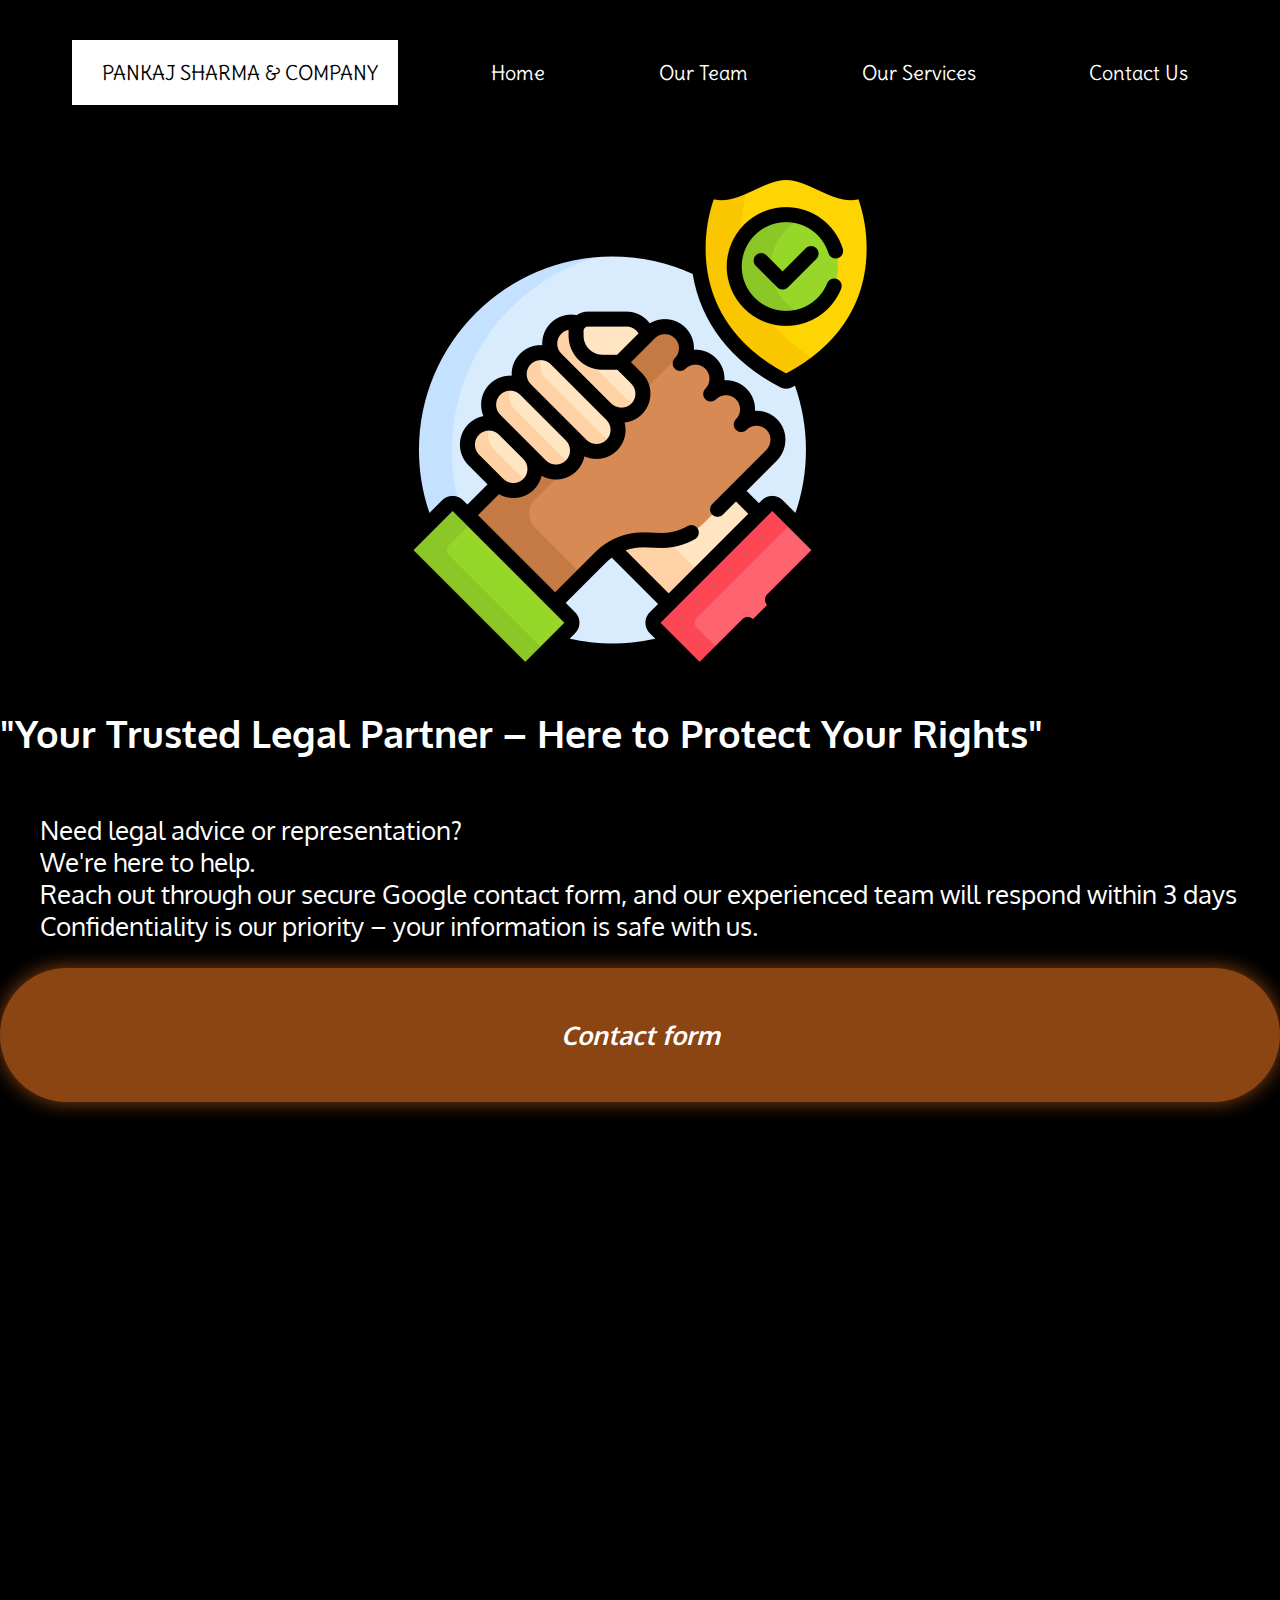
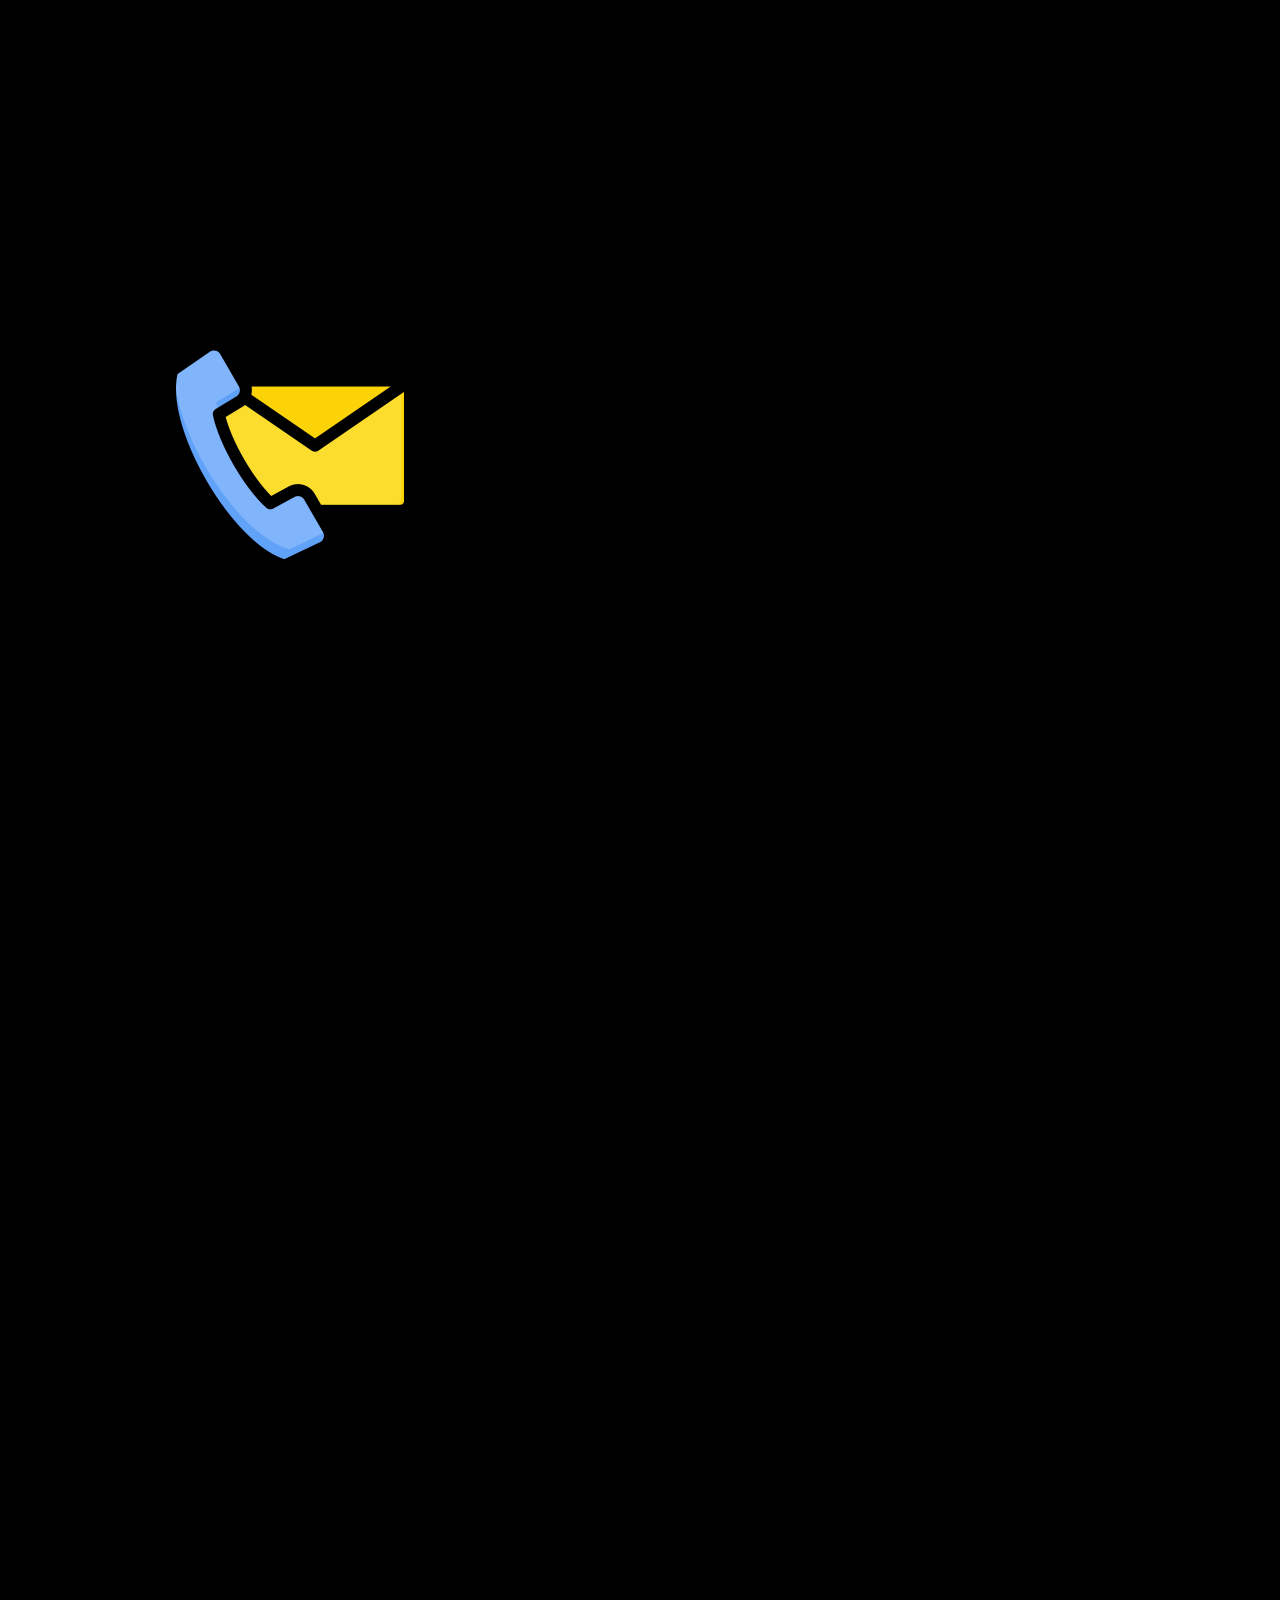
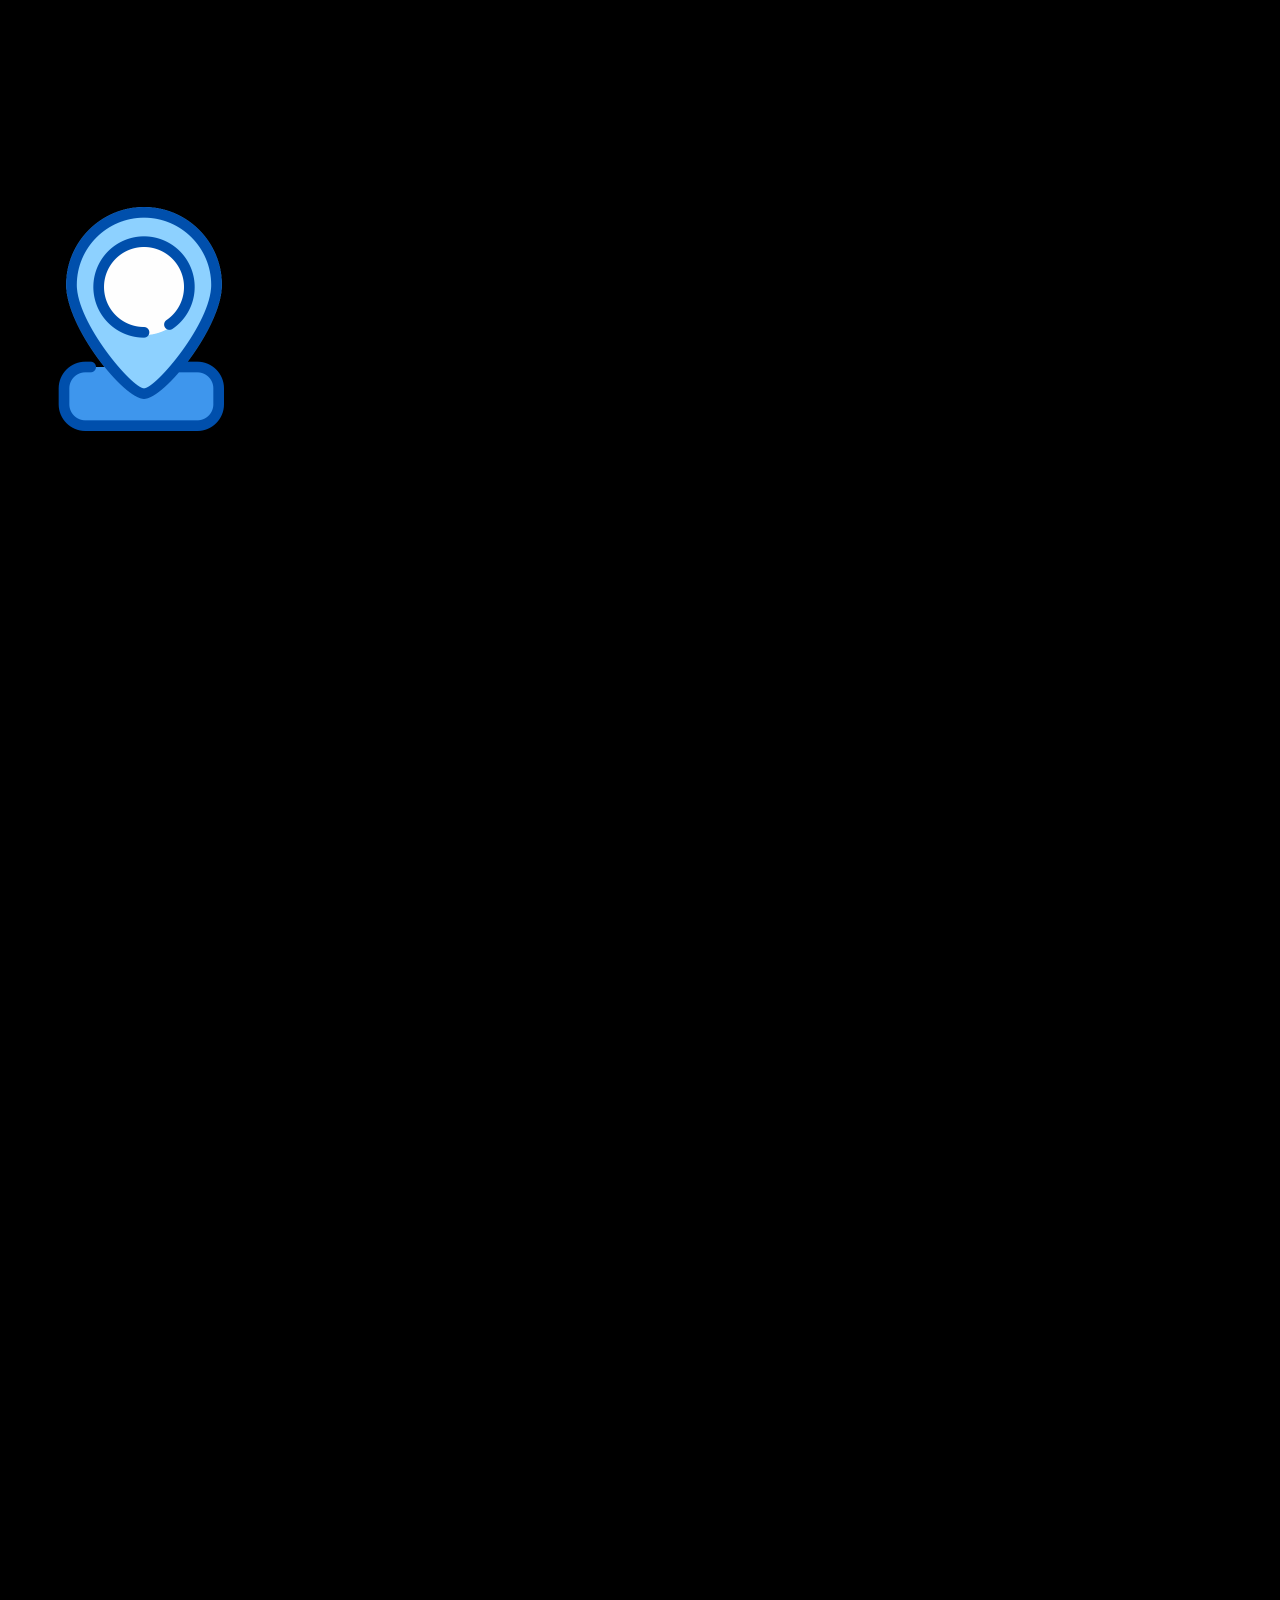
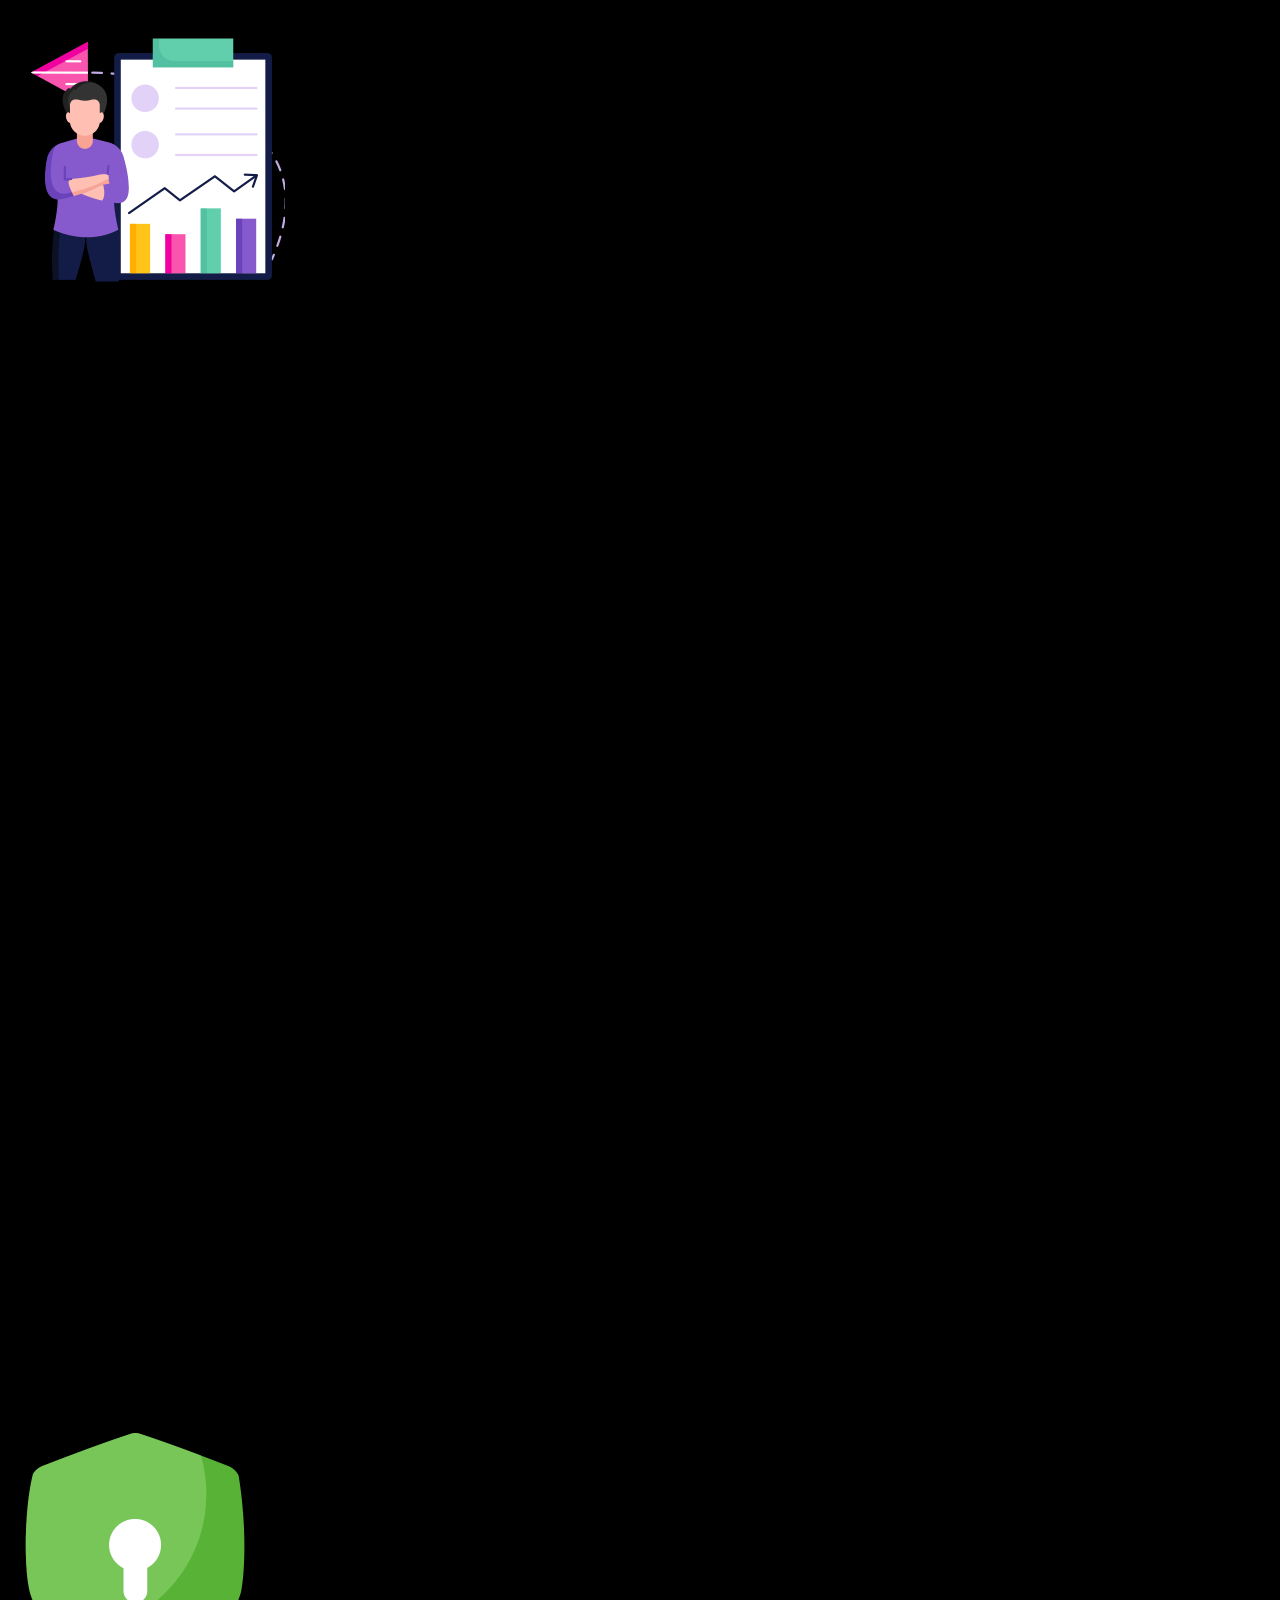
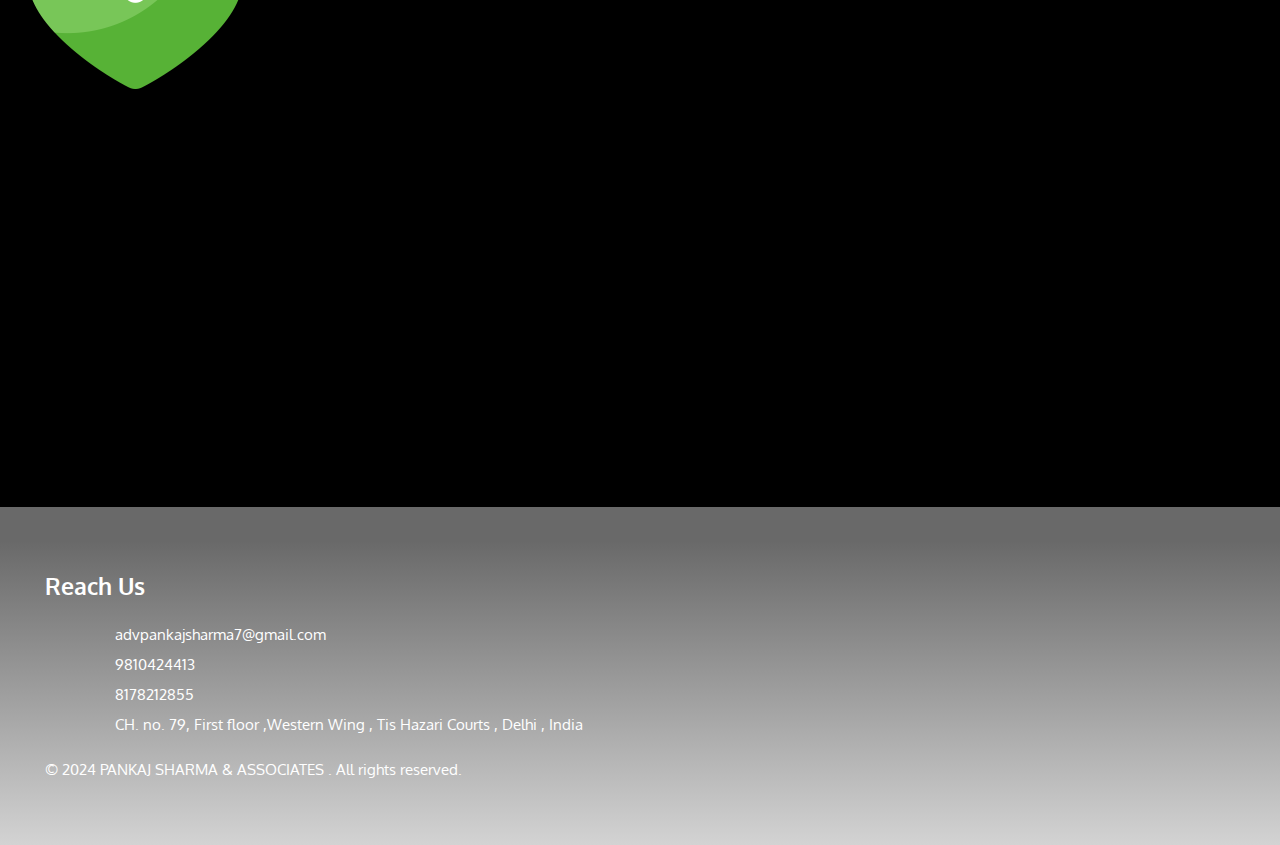
<file: contact.html>
<!DOCTYPE html>
<html lang="en">

<head>
  <meta charset="UTF-8">
  <meta name="viewport" content="width=device-width, initial-scale=1.0">
  <meta name="description" content="Contact Pankaj Sharma & Associates for legal advice and representation. Reach out through our secure contact form for a prompt response.">
  <title>Contact Us</title>
  <link rel="preconnect" href="https://fonts.googleapis.com">
  <link rel="preconnect" href="https://fonts.gstatic.com" crossorigin>
  <link
    href="https://fonts.googleapis.com/css2?family=Borel&family=Oxygen:wght@300;400;700&family=Rubik+Puddles&display=swap"
    rel="stylesheet">
  <link rel="stylesheet" href="https://cdnjs.cloudflare.com/ajax/libs/font-awesome/6.7.1/css/all.min.css"
    integrity="sha512-5Hs3dF2AEPkpNAR7UiOHba+lRSJNeM2ECkwxUIxC1Q/FLycGTbNapWXB4tP889k5T5Ju8fs4b1P5z/iB4nMfSQ=="
    crossorigin="anonymous" referrerpolicy="no-referrer" />

  <link href="styles/contact.css" rel="stylesheet">
  <link rel="icon" type="image/png" href="assets/image.png">
  <link href="styles/nav.css" rel="stylesheet">
<script defer src="javascript/contact.js"></script>
</head>

<body>
  <nav>
    <ul>
        <li id="logo"><i class="fa-solid fa-scale-balanced"></i>PANKAJ SHARMA & COMPANY</li>
        <li><a href="index.html"><i class="fa-solid fa-house"></i>Home</a></li>
        <li><a href="partners.html"><i class="fa-solid fa-people-group"></i>Our Team</a></li>
        <li><a href="services.html"><i class="fa-solid fa-user-tie"></i>Our Services</a></li>
        <li><a href="contact.html"><i class="fa-solid fa-handshake"></i>Contact Us</a></li>
    </ul>
</nav>

  <main>

    <img src="contact-assets/trust.png" width="40%">
    <h2>
      "Your Trusted Legal Partner – Here to Protect Your Rights"</h2>
    <ul>

      <li> Need legal advice or representation?</li>
      <li> We're here to help.</li>
      <li>Reach out through our secure Google contact form, and our experienced team will respond within 3 days</li>
      <li> Confidentiality is our priority – your information is safe with us.</li>
    </ul>

    <a id="form"
      href="https://docs.google.com/forms/d/e/1FAIpQLSdvsxZi1CGh_zHRAsOxct-cI_6sjsKm5lJ_lQREyTaz3rh6cw/viewform?usp=sharingg">Contact
      form</a>
  </main>
  <div class="box">
    <img src="contact-assets/contact.png" width="20%">
    <section id="contact" class="hidden">

      <h1>
        Contact Details:
      </h1>
      <ul>
        <li><i class="fa-solid fa-phone" style="color:lightskyblue"></i><a href="9810424413">9810424413</a></li>
        <li><i class="fa-solid fa-phone" style="color:lightskyblue"></i><a href="8178212855">8178212855</a></li>
        <li>
          <i class="fa-solid fa-envelope" style="color: #FFD43B;"></i>
          <a
            href="https://mail.google.com/mail/u/0/#inbox?compose=GTvVlcSHxGsTHFsRLfJLnFpTVkndHJCzZJbnlNHvFzfBmzRZRdmGDmjFNFkCnMpGmvwdtzkPQQMXw">advpankajsharma7@gmail.com</a>
        </li>
      </ul>

    </section>
  </div>
  <div class="box">
    <img src="contact-assets/location.png" width="20%">
  <section id="chamber"  class="hidden">
    

    <h1>
      Chamber Details:
    </h1>

    <h4>CH. no. 79, First floor ,Western Wing , Tis Hazari
      Courts , Delhi , India</h4>
    <iframe
      src="https://www.google.com/maps/embed?pb=!1m18!1m12!1m3!1d14003.264760215598!2d77.20259812775339!3d28.665221864796973!2m3!1f0!2f0!3f0!3m2!1i1024!2i768!4f13.1!3m3!1m2!1s0x390cfd0b2e5426ad%3A0x9327b697e6d25f47!2sDistrict%20%26%20Sessions%20Courts%2C%20Tis%20Hazari!5e0!3m2!1sen!2sin!4v1737009154568!5m2!1sen!2sin"
      width="600" height="450" style="border:0;" allowfullscreen="" loading="lazy"
      referrerpolicy="no-referrer-when-downgrade"></iframe>
  </section>
  </div>

<div class="box">
  <img src="contact-assets/action.png" width="20%">
  <section id="cta"  class="hidden">
    <h1>Call-to-Action (CTA)</h1>
    <h4>Don’t wait – take the first step toward resolving your legal issue today!</h4>
  </section>
  </div>

<div class="box">
  <img src="contact-assets/privacy.png" width="20%">
  <section id="privacy" class="hidden">
    <h1>Privacy Assurance</h1>


    Your trust is the foundation of our relationship, and we are committed to safeguarding your privacy every step of
    the way.
    <div id="container">
      <h1>Privacy Policy</h1>

      At Pankaj Sharma & Company, we value your trust and take your privacy seriously. When you provide your
      information through our contact form, you can rest assured that:
      <ul>


        <li>
          <h4>Confidentiality Is Our Priority:</h4>
          All information shared with us will be kept strictly confidential and used solely to provide you with the
          legal services or assistance you require.

        <li>
          <h4>Secure Data Handling:</h4>
        </li>
        We use secure systems to protect your personal information from unauthorized access, misuse, or disclosure.

        <li>
          <h4>No Unnecessary Sharing:</h4>
        </li>
        Your details will never be shared, sold, or disclosed to any third party without your explicit consent, except
        as required by law.

        <li>
          <h4>Purpose-Driven Use:</h4>
        </li>
        The information you provide will only be used to respond to your inquiry, understand your legal needs, and
        offer tailored advice or services.

        <li>
          <h4>Transparent Communication:</h4>
        </li>
        Should you have any questions about how your information is being used or wish to update your contact details,
        please feel free to reach out to us directly.

    </div>
  </section>
</div>



  <footer>
    <div id="footer">
      <h2>Reach Us</h2>
      <ul>
        <li><i class="fa-solid fa-envelope"></i>advpankajsharma7@gmail.com</li>
        <li><i class="fa-solid fa-phone"></i>9810424413</li>
        <li><i class="fa-solid fa-phone"></i>8178212855</li>
        <li><i class="fa-solid fa-location-dot"></i>CH. no. 79, First floor ,Western Wing , Tis Hazari
          Courts , Delhi , India</li>
      </ul>
      <p>&copy; 2024 PANKAJ SHARMA & ASSOCIATES . All rights reserved.</p>


    </div>

  </footer>
  <script src="javascript/nav.js"></script>
</body>


</html>
</file>
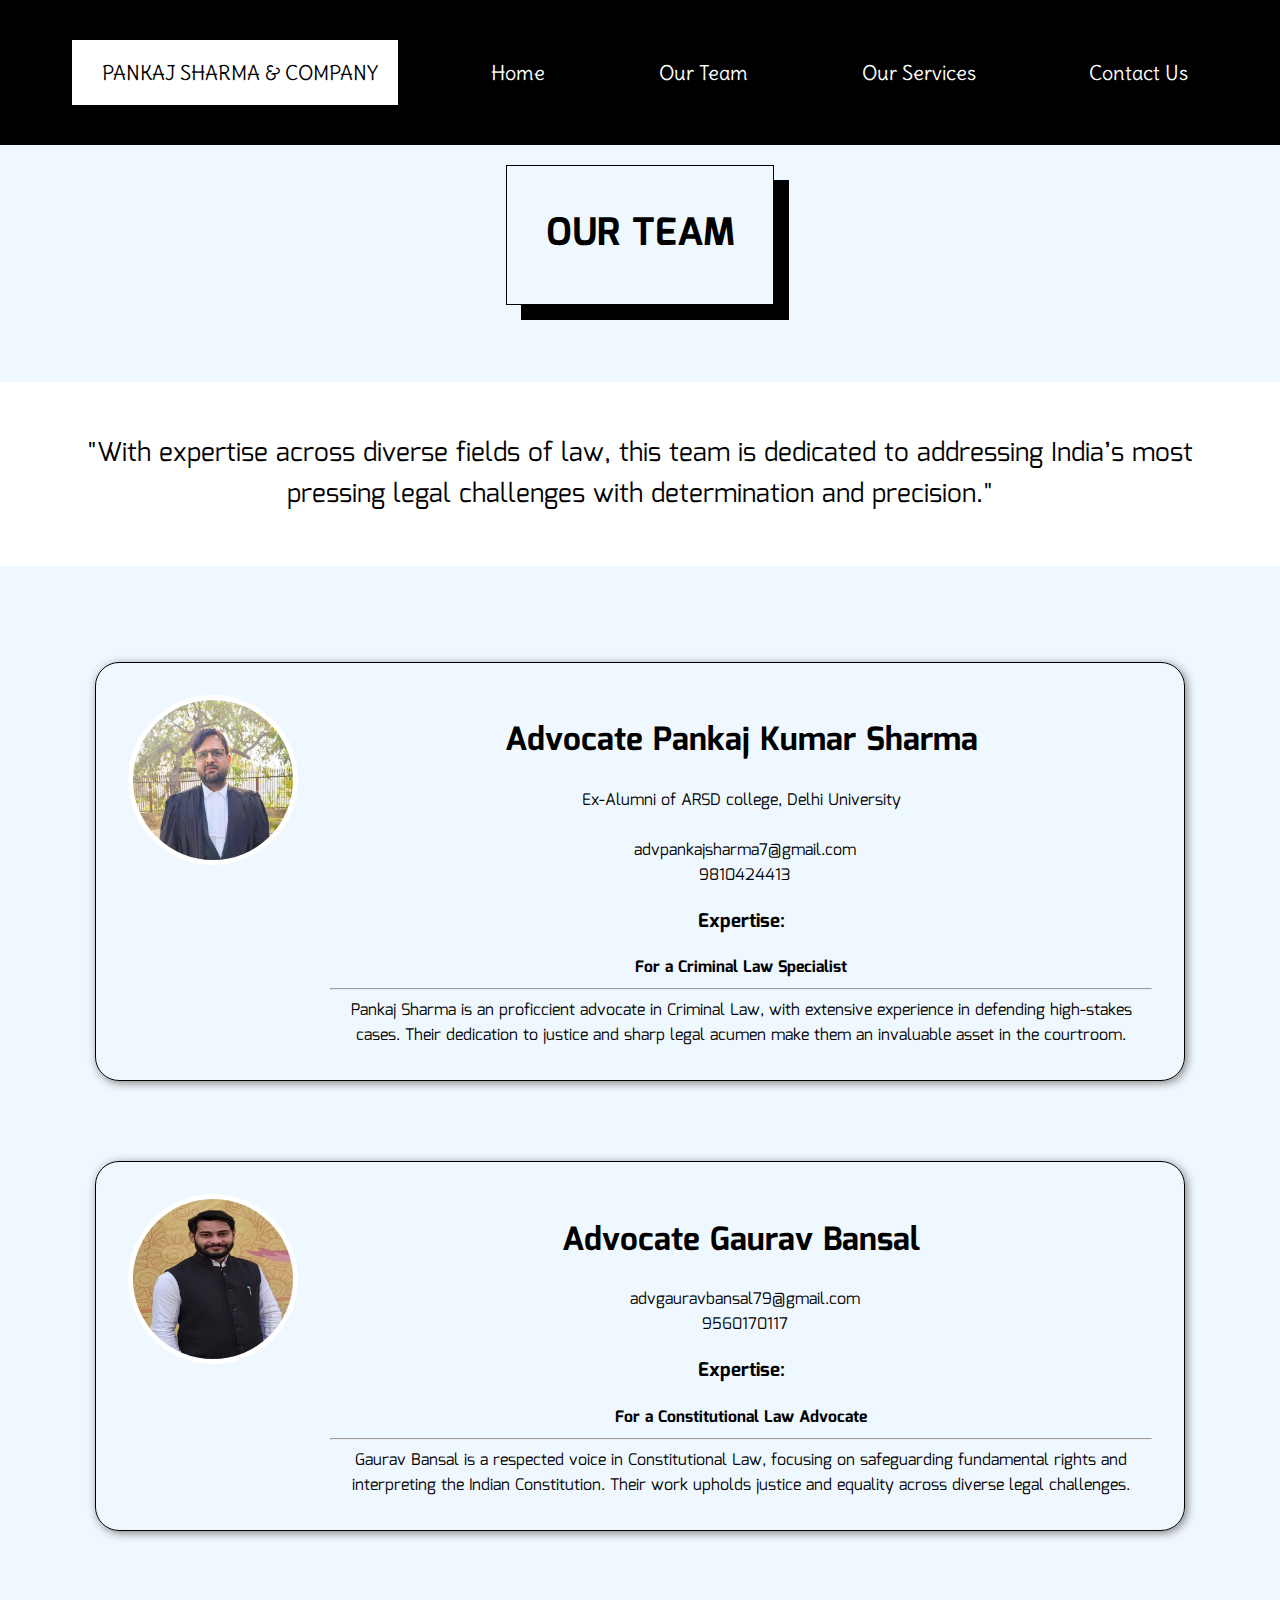
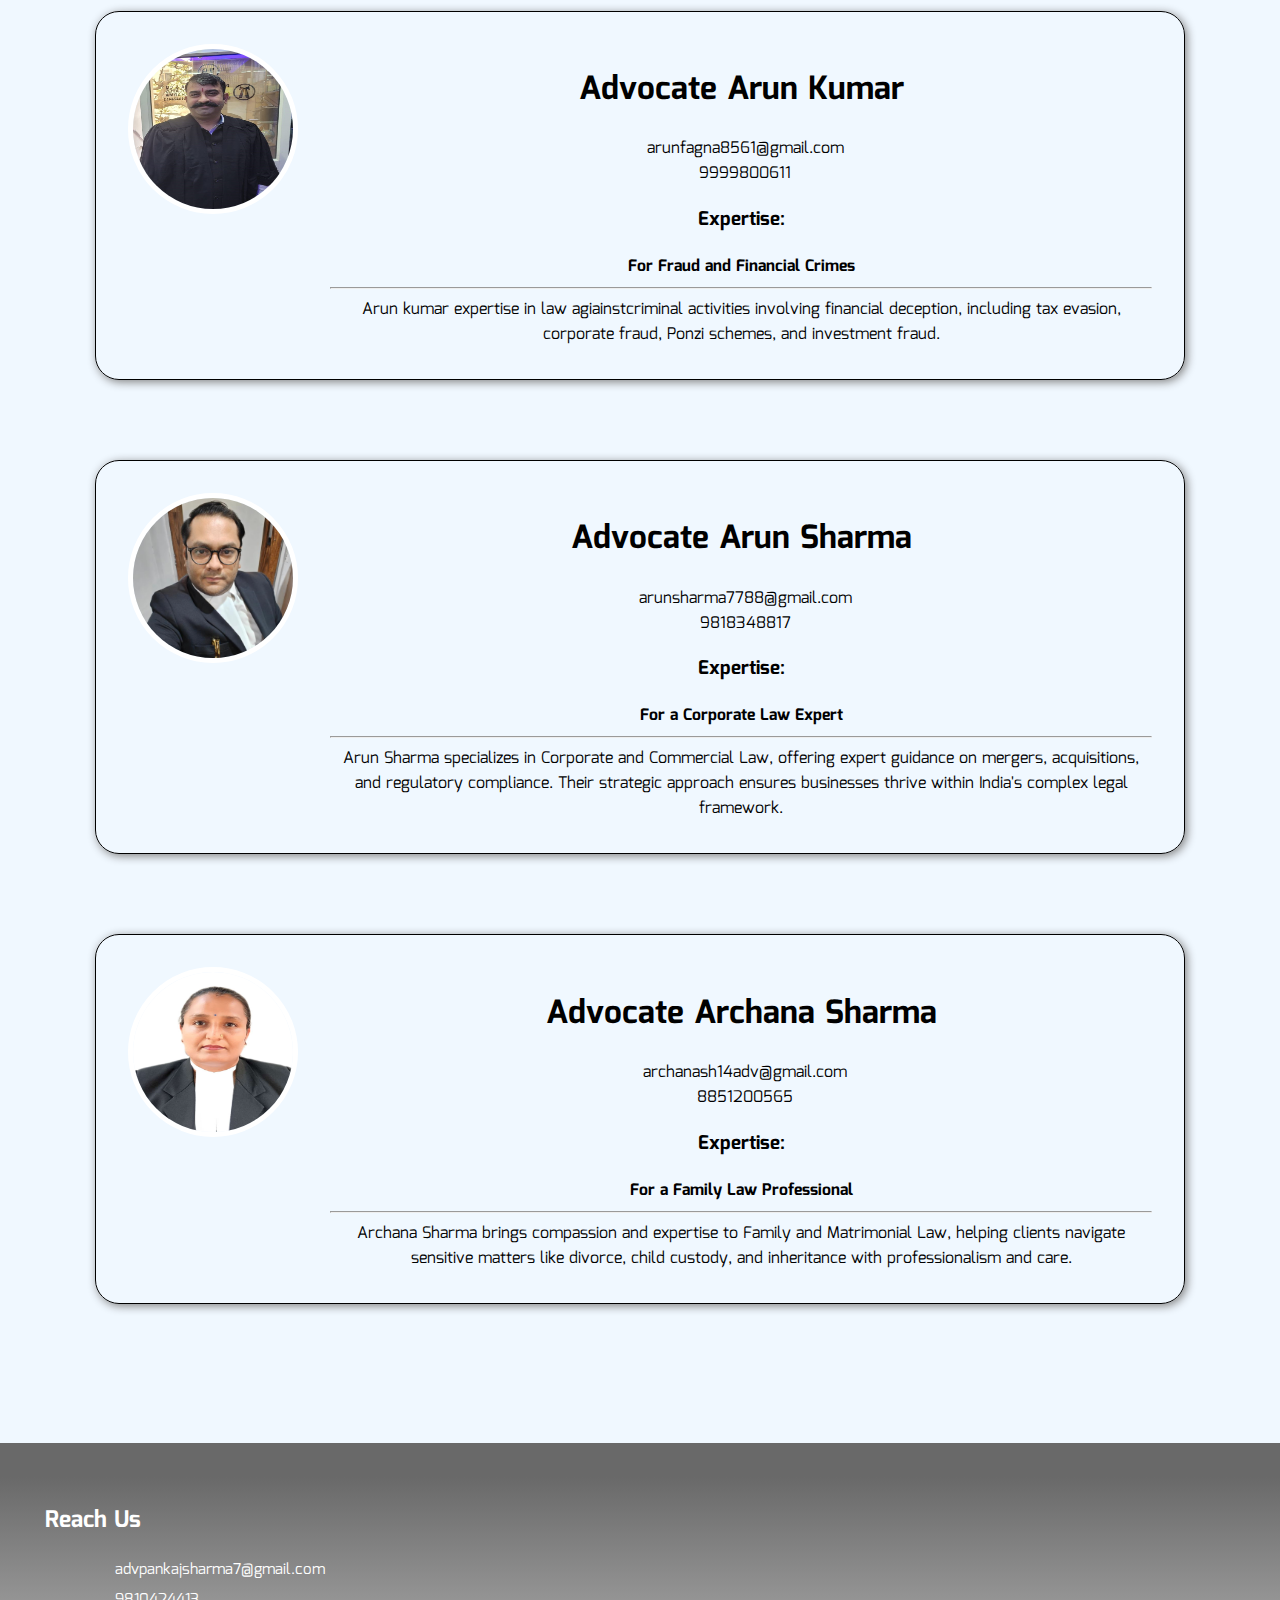
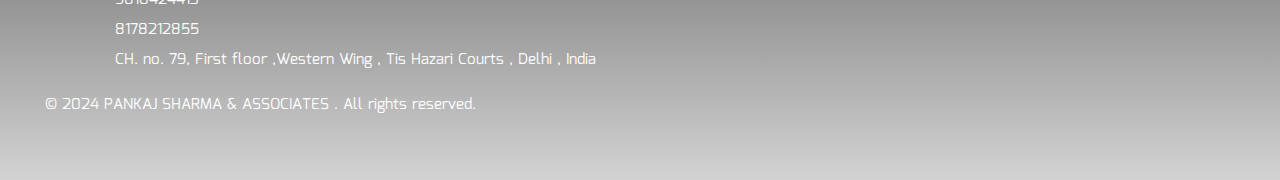
<file: partners.html>
<!DOCTYPE html>
<html lang="en">

<head>
    <meta charset="UTF-8">
    <meta name="viewport" content="width=device-width, initial-scale=1.0">
    <title>Pankaj Sharma & Associates</title>
    <link rel="stylesheet" href="https://cdnjs.cloudflare.com/ajax/libs/font-awesome/6.7.1/css/all.min.css"
        integrity="sha512-5Hs3dF2AEPkpNAR7UiOHba+lRSJNeM2ECkwxUIxC1Q/FLycGTbNapWXB4tP889k5T5Ju8fs4b1P5z/iB4nMfSQ=="
        crossorigin="anonymous" referrerpolicy="no-referrer" />
    <link rel="preconnect" href="https://fonts.googleapis.com">
    <link rel="preconnect" href="https://fonts.gstatic.com" crossorigin>
    <link href="https://fonts.googleapis.com/css2?family=Mina:wght@400;700&display=swap" rel="stylesheet">
    <link rel="Stylesheet" href="styles/partners.css">
    <link rel="icon" type="image/png" href="assets/image.png">
    <link href="styles/nav.css" rel="stylesheet">
</head>

<body>
    <nav>
        <ul>
            <li id="logo"><i class="fa-solid fa-scale-balanced"></i>PANKAJ SHARMA & COMPANY</li>
            <li><a href="index.html"><i class="fa-solid fa-house"></i>Home</a></li>
            <li><a href="partners.html"><i class="fa-solid fa-people-group"></i>Our Team</a></li>
            <li><a href="services.html"><i class="fa-solid fa-user-tie"></i>Our Services</a></li>
            <li><a href="contact.html"><i class="fa-solid fa-handshake"></i>Contact Us</a></li>
        </ul>
    </nav>
    <DIV id="mainheading">OUR TEAM</DIV>
    <div id="mainQuote">"With expertise across diverse fields of law, this team is dedicated to addressing India’s most
        pressing legal challenges with determination and precision."
    </div>

    <div id="container">

        <div class="member" id="member1">
            <div class="imageholder">

                <img src="assets/pic1.jpg">
            </div>
            <div class="text">
                <h1>Advocate Pankaj Kumar Sharma</h1>

                Ex-Alumni of ARSD college, Delhi University<br>
                <br>
                <i class="fa-solid fa-envelope"></i>advpankajsharma7@gmail.com<br>
                <i class="fa-solid fa-phone"></i>9810424413<br>


                <h3>Expertise:</h3>
                <b>For a Criminal Law Specialist</b>
                <hr>
                Pankaj Sharma is an proficcient advocate in Criminal Law, with extensive experience in defending
                high-stakes cases. Their dedication to justice and sharp legal acumen make them an invaluable asset in
                the courtroom.
            </div>
        </div>
        <div class="member" id="member2">
            <div class="imageholder">

                <img src="assets/pic2.jpg">
            </div>
            <div class="text">
                <h1>Advocate Gaurav Bansal</h1>

                <i class="fa-solid fa-envelope"></i>advgauravbansal79@gmail.com<br>
                <i class="fa-solid fa-phone"></i>9560170117<br>
                <h3>Expertise:</h3>
                <b>For a Constitutional Law Advocate</b>
                <hr>
                Gaurav Bansal is a respected voice in Constitutional Law, focusing on safeguarding fundamental rights
                and interpreting the Indian Constitution. Their
                work upholds justice and equality across diverse legal challenges.

            </div>
        </div>

        <div class="member" id="member3">
            <div class="imageholder">

                <img src="assets/pic3.jpg">
            </div>
            <div class="text">
                <h1>Advocate Arun Kumar</h1>

                <i class="fa-solid fa-envelope"></i>arunfagna8561@gmail.com<br>
                <i class="fa-solid fa-phone"></i>9999800611<br>
                <h3>Expertise:</h3>
                <b>For Fraud and Financial Crimes</b>
                <hr>
                Arun kumar expertise in law agiainstcriminal activities involving financial deception, including tax
                evasion, corporate fraud, Ponzi schemes, and investment fraud.
            </div>
        </div>

        <div class="member" id="member4">
            <div class="imageholder">

                <img src="assets/pic4.png">
            </div>
            <div class="text">
                <h1>Advocate Arun Sharma</h1>

                <i class="fa-solid fa-envelope"></i>arunsharma7788@gmail.com<br>
                <i class="fa-solid fa-phone"></i>9818348817<br>
                <h3>Expertise:</h3>
                <b>For a Corporate Law Expert</b>
                <hr>
                Arun Sharma specializes in Corporate and Commercial Law, offering expert guidance on mergers,
                acquisitions, and regulatory compliance. Their strategic approach ensures businesses thrive within
                India's complex legal framework.
            </div>
        </div>

        <div class="member" id="member5">
            <div class="imageholder">

                <img src="assets/pic5.jpg">
            </div>
            <div class="text">
                <h1>Advocate Archana Sharma</h1>

                <i class="fa-solid fa-envelope"></i>archanash14adv@gmail.com<br>
                <i class="fa-solid fa-phone"></i>8851200565<br>
                <h3>Expertise:</h3>
                <b>For a Family Law Professional</b>
                <hr>
                Archana Sharma brings compassion and expertise to Family and Matrimonial Law, helping clients navigate
                sensitive matters like divorce, child custody, and inheritance with professionalism and care.


            </div>
        </div>
    </div>
    <footer>
        <div id="footer">
            <h2>Reach Us</h2>
            <ul>
                <li><i class="fa-solid fa-envelope"></i>advpankajsharma7@gmail.com</li>
                <li><i class="fa-solid fa-phone"></i>9810424413</li>
                <li><i class="fa-solid fa-phone"></i>8178212855</li>
                <li><i class="fa-solid fa-location-dot"></i>CH. no. 79, First floor ,Western Wing , Tis Hazari
                    Courts , Delhi , India</li>
            </ul>
            <p>&copy; 2024 PANKAJ SHARMA & ASSOCIATES . All rights reserved.</p>

        </div>

    </footer>
    <script src="javascript/nav.js"></script>
</body>

</html>
</file>
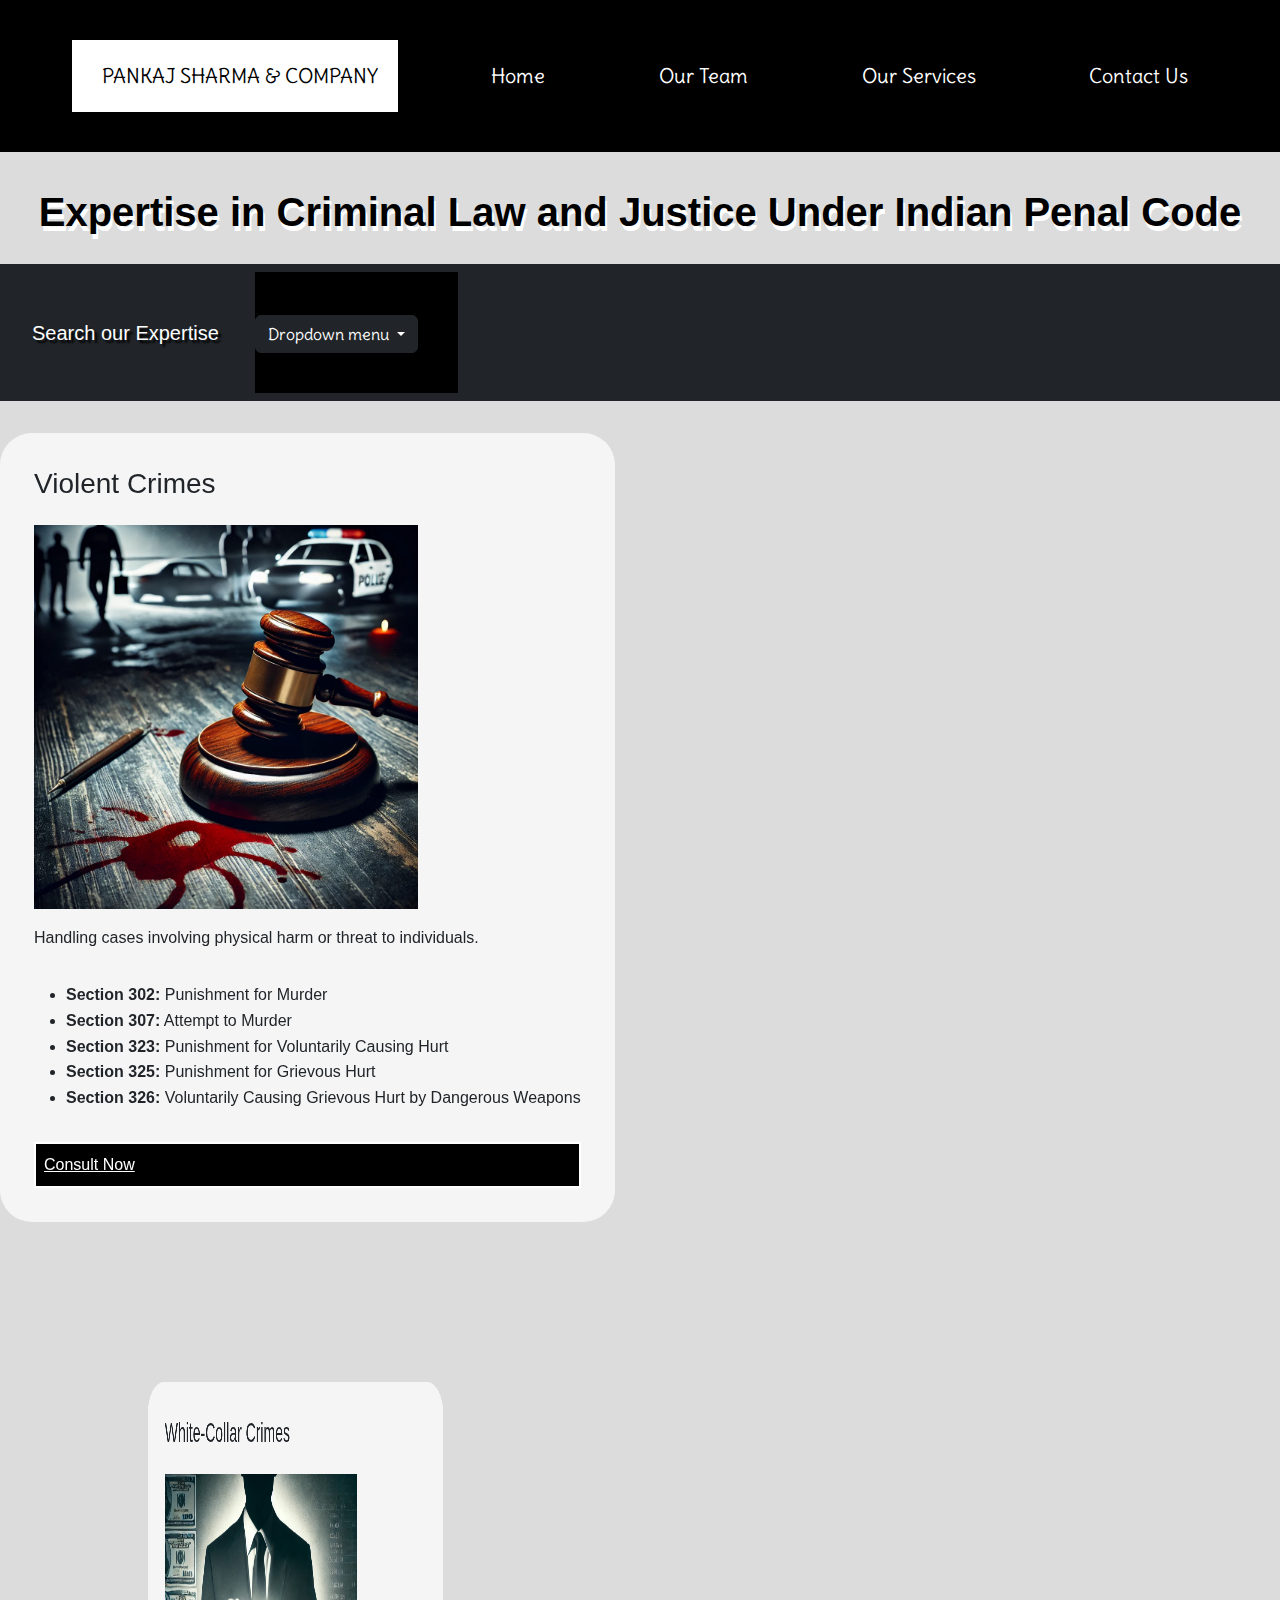
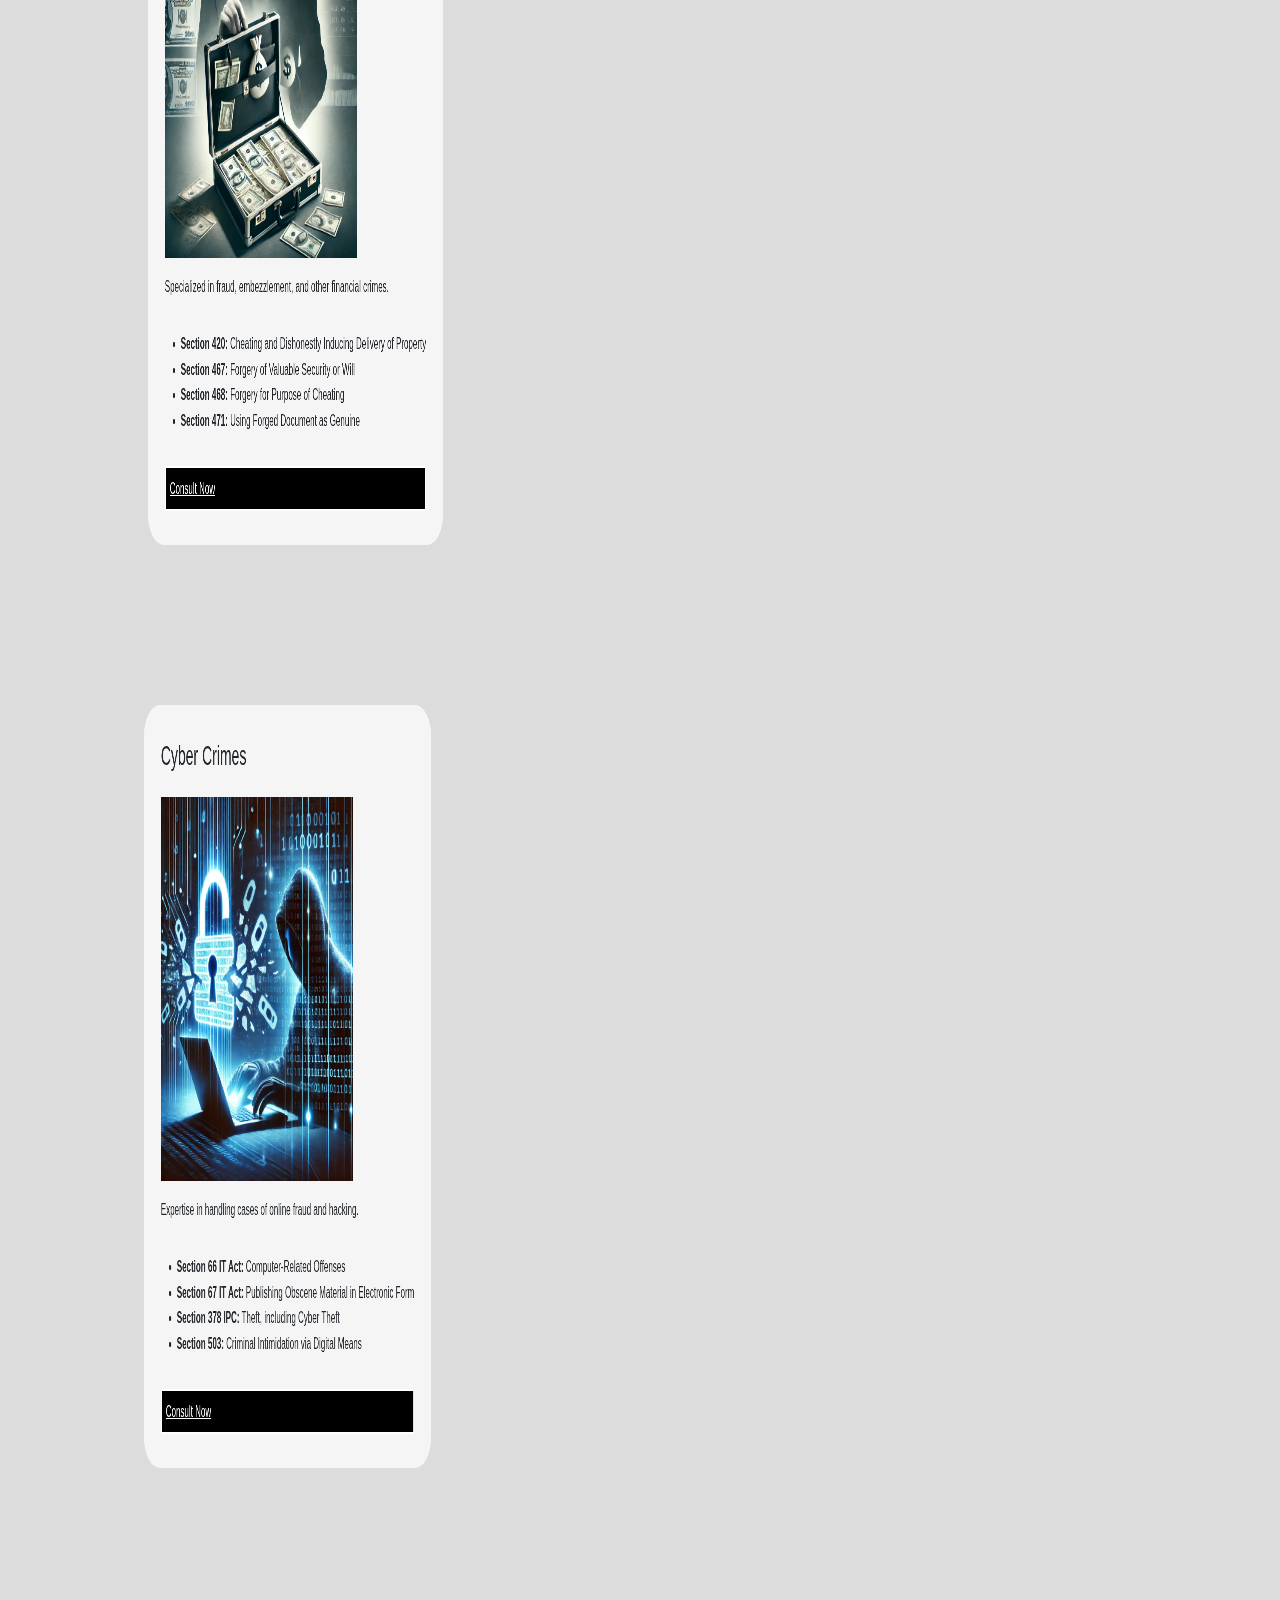
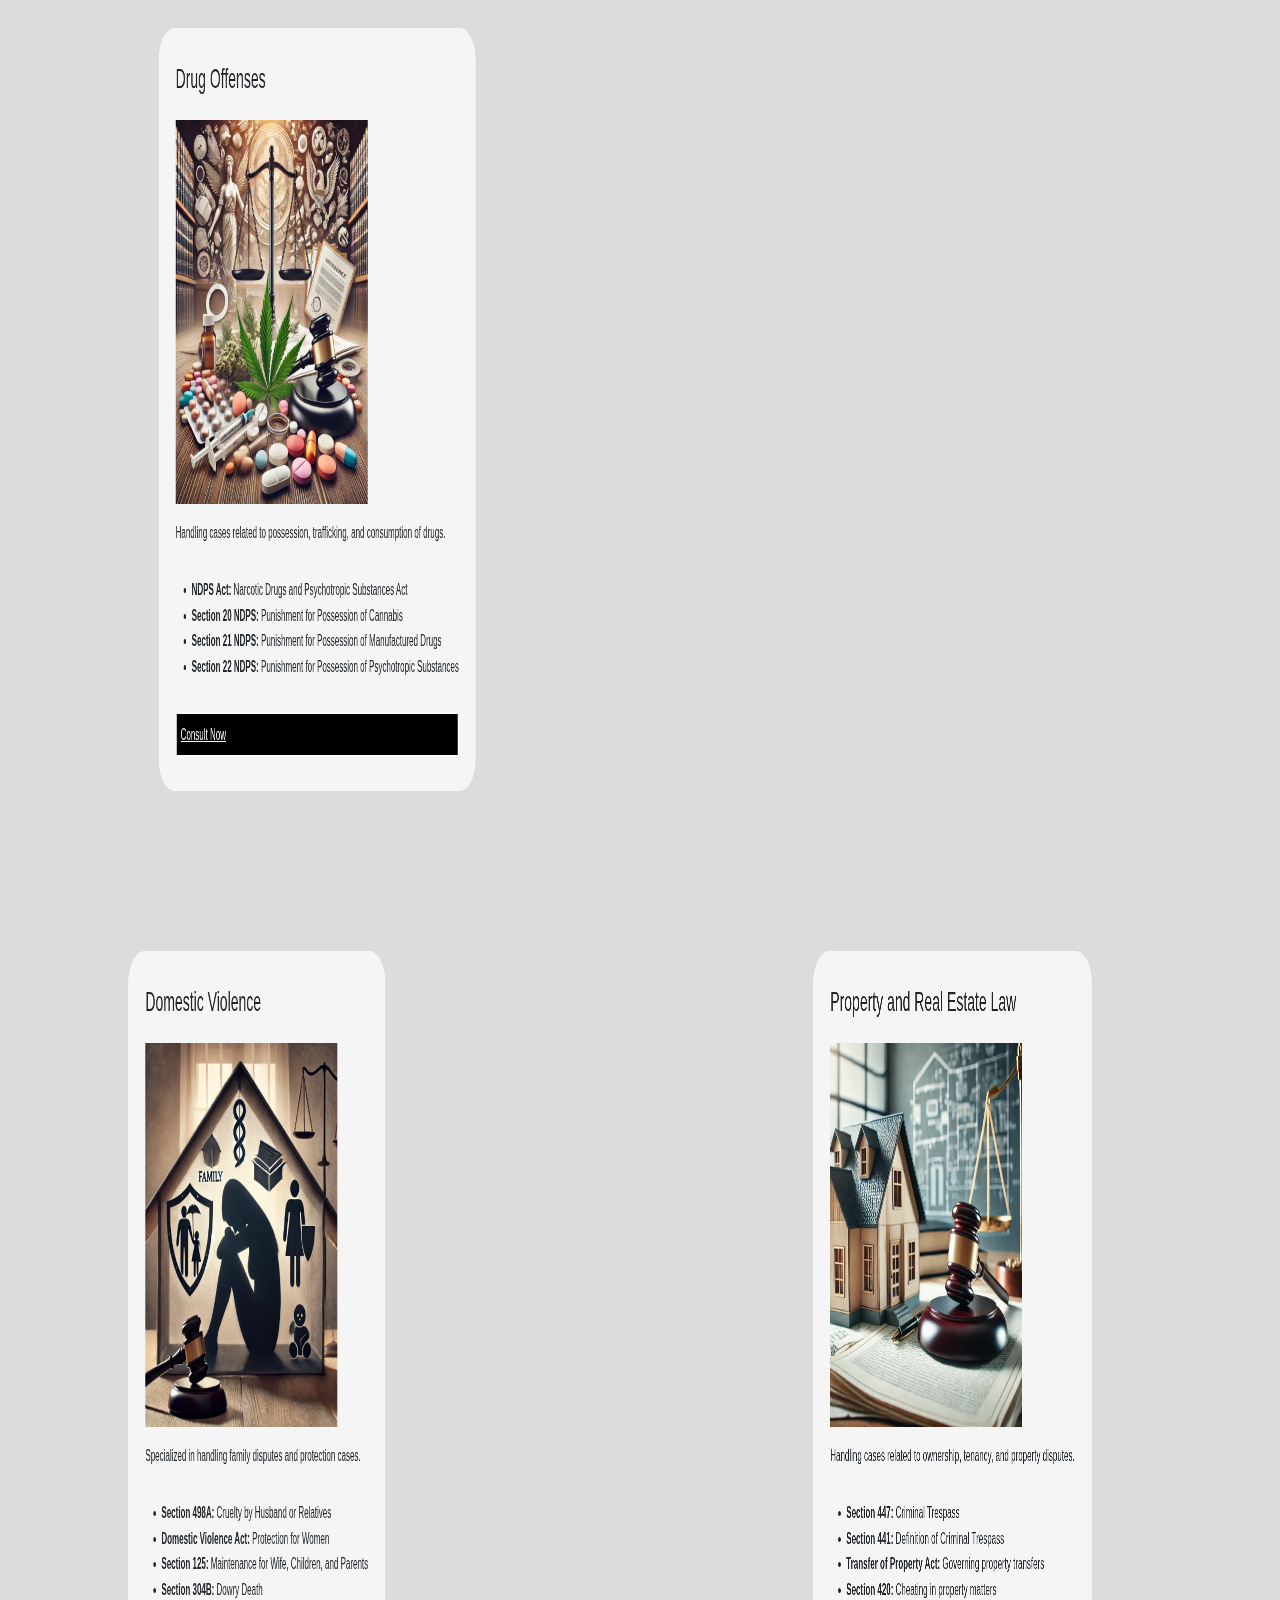
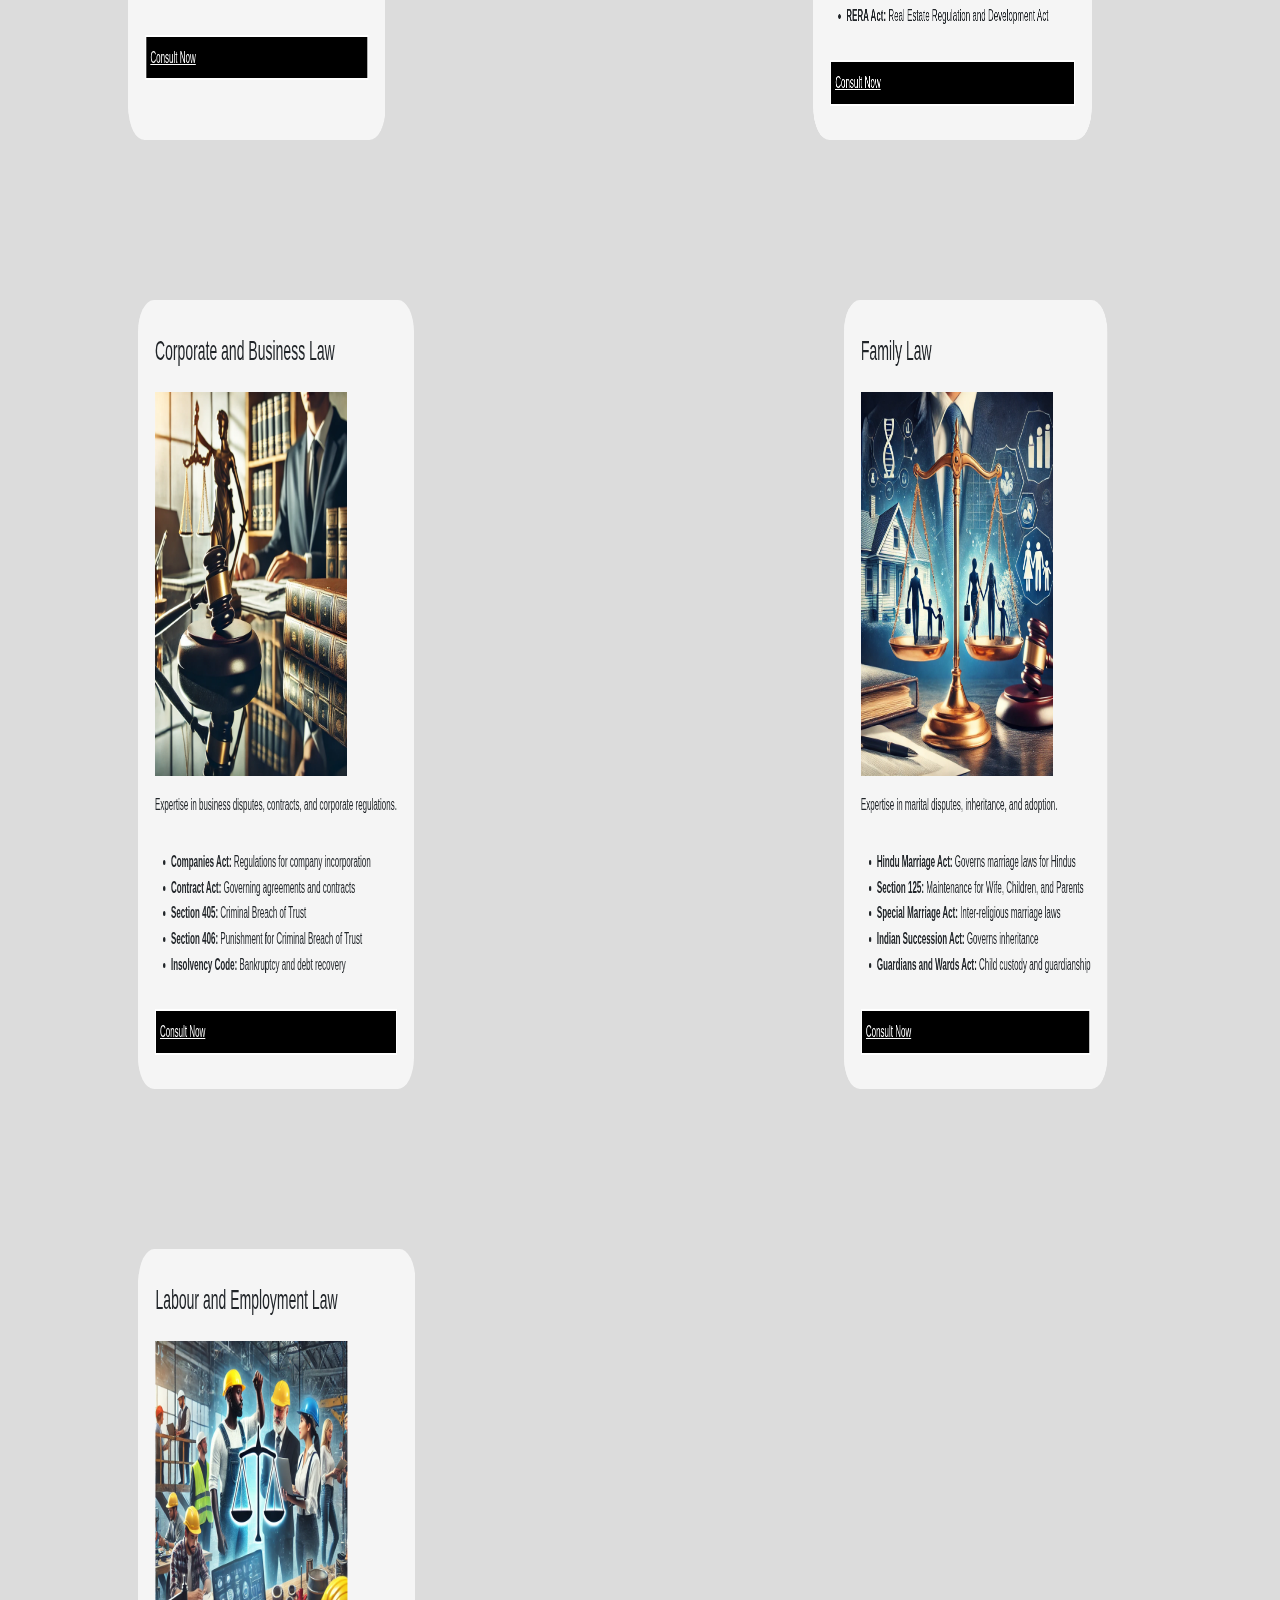
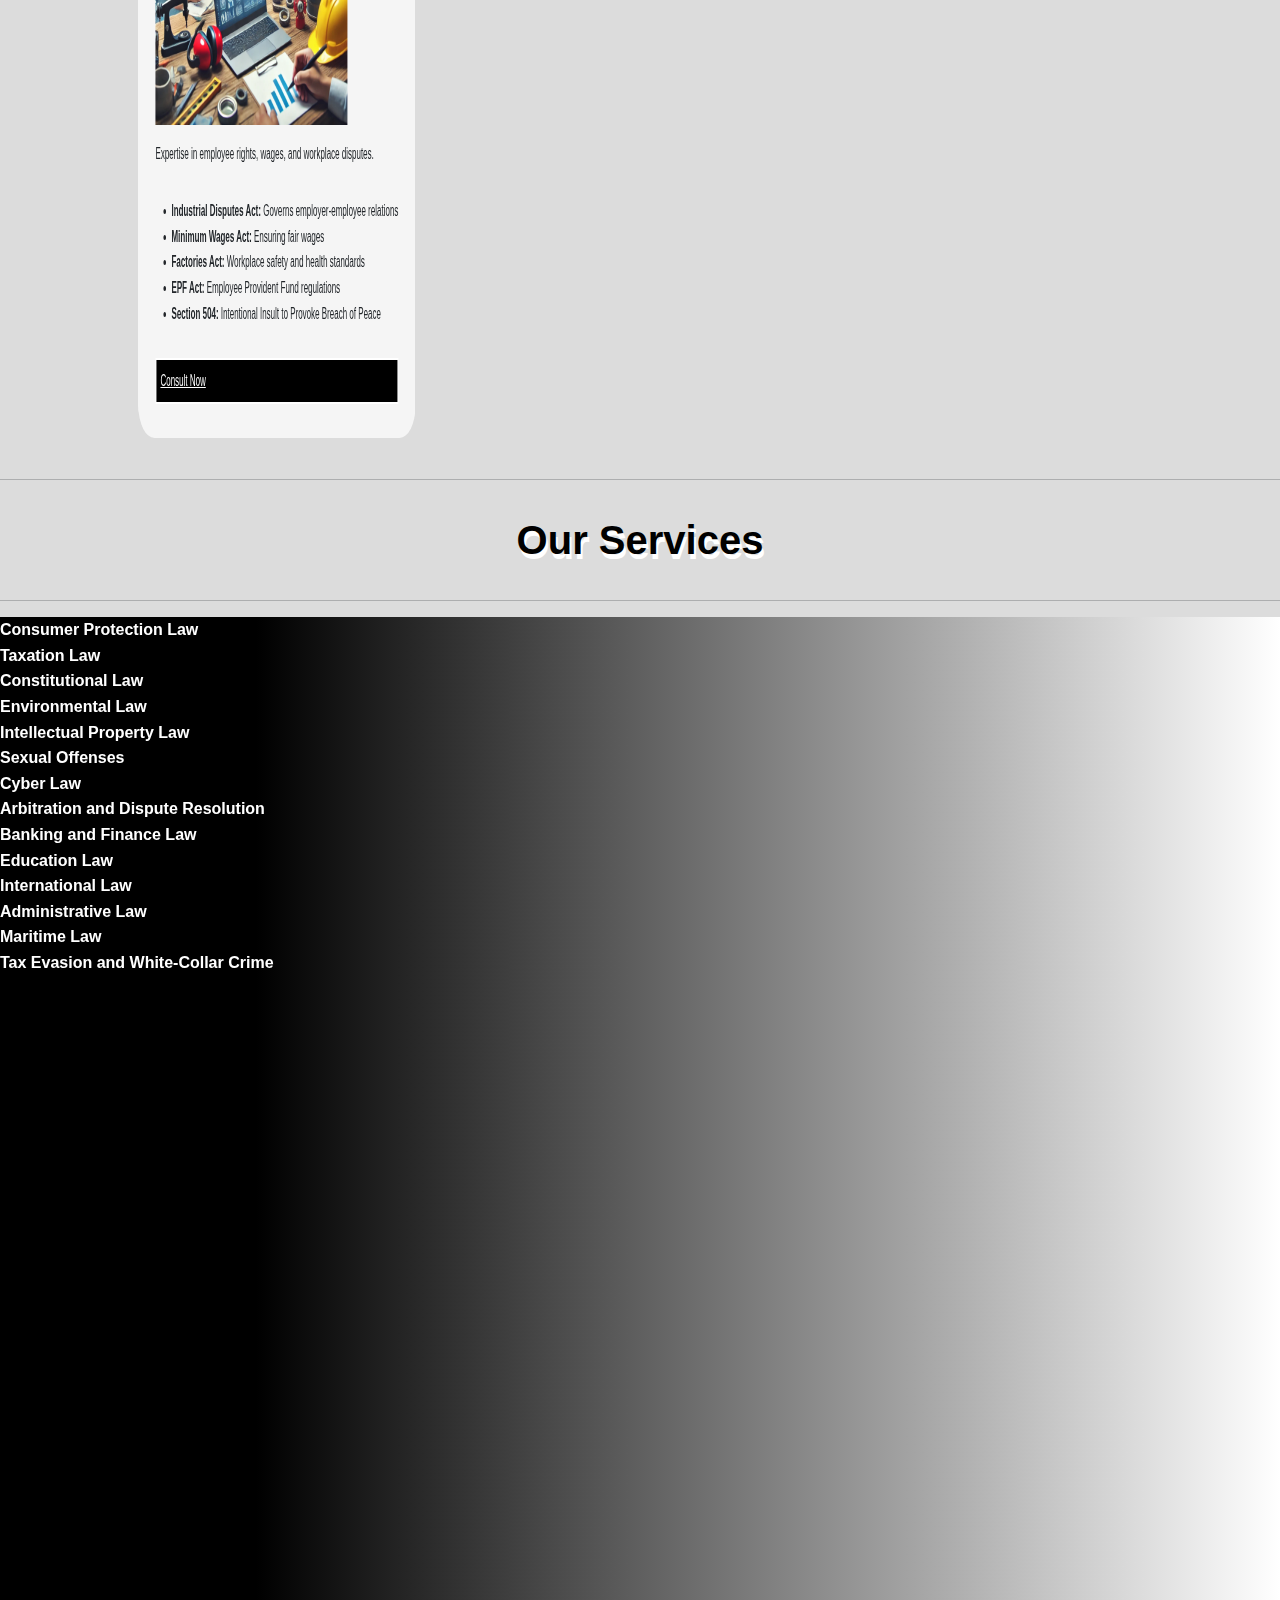
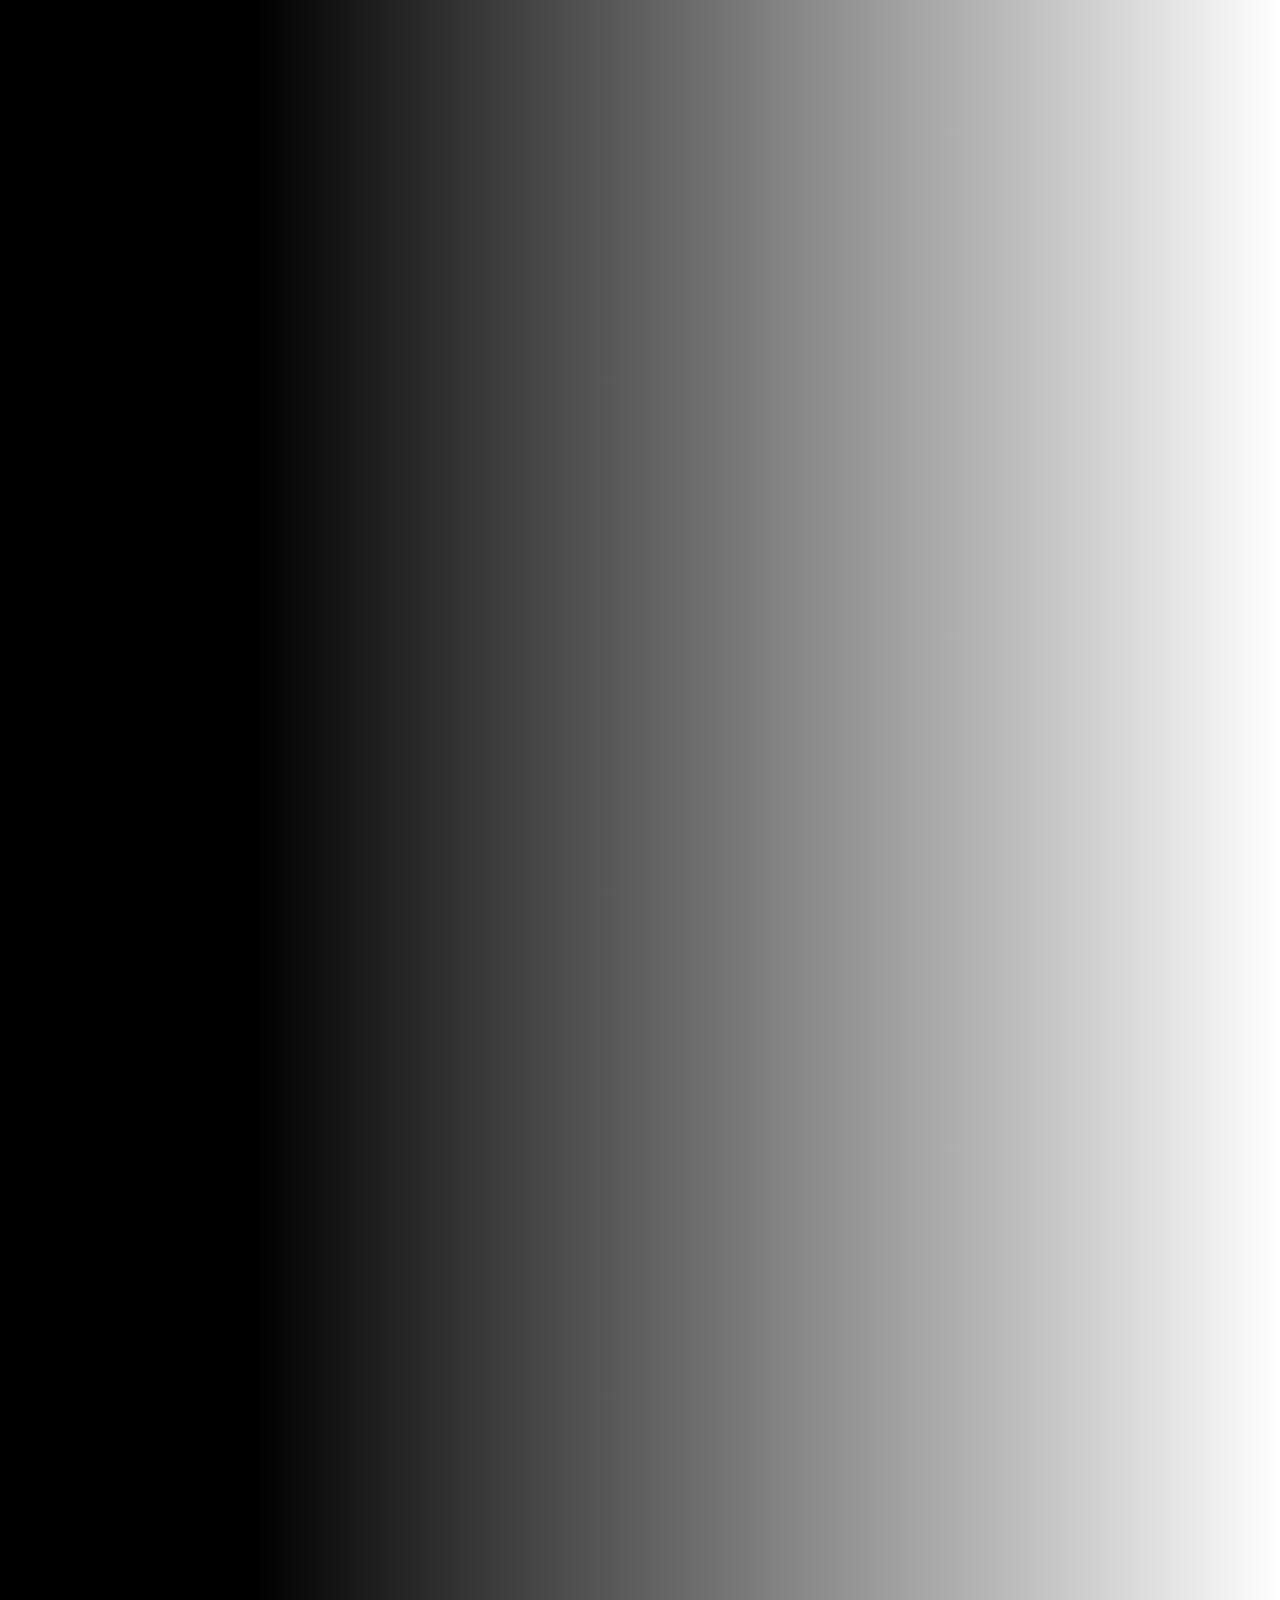
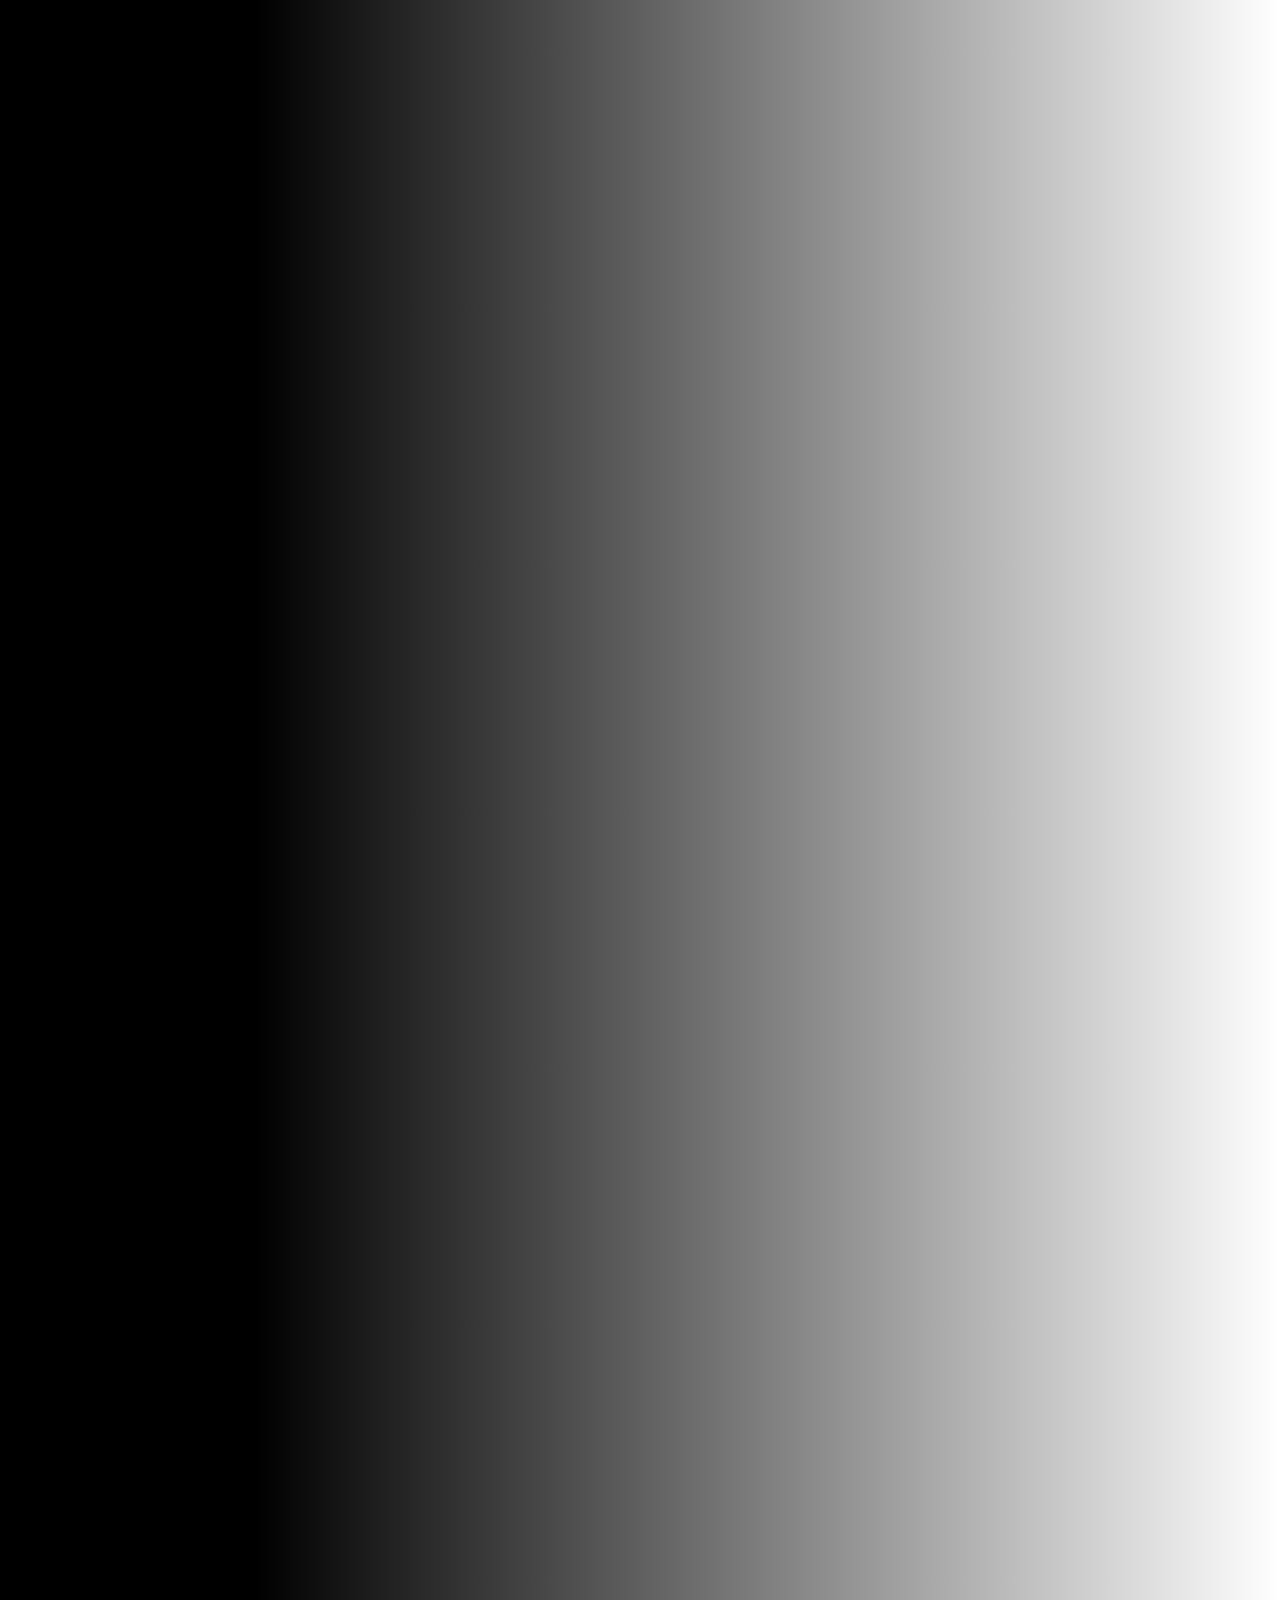
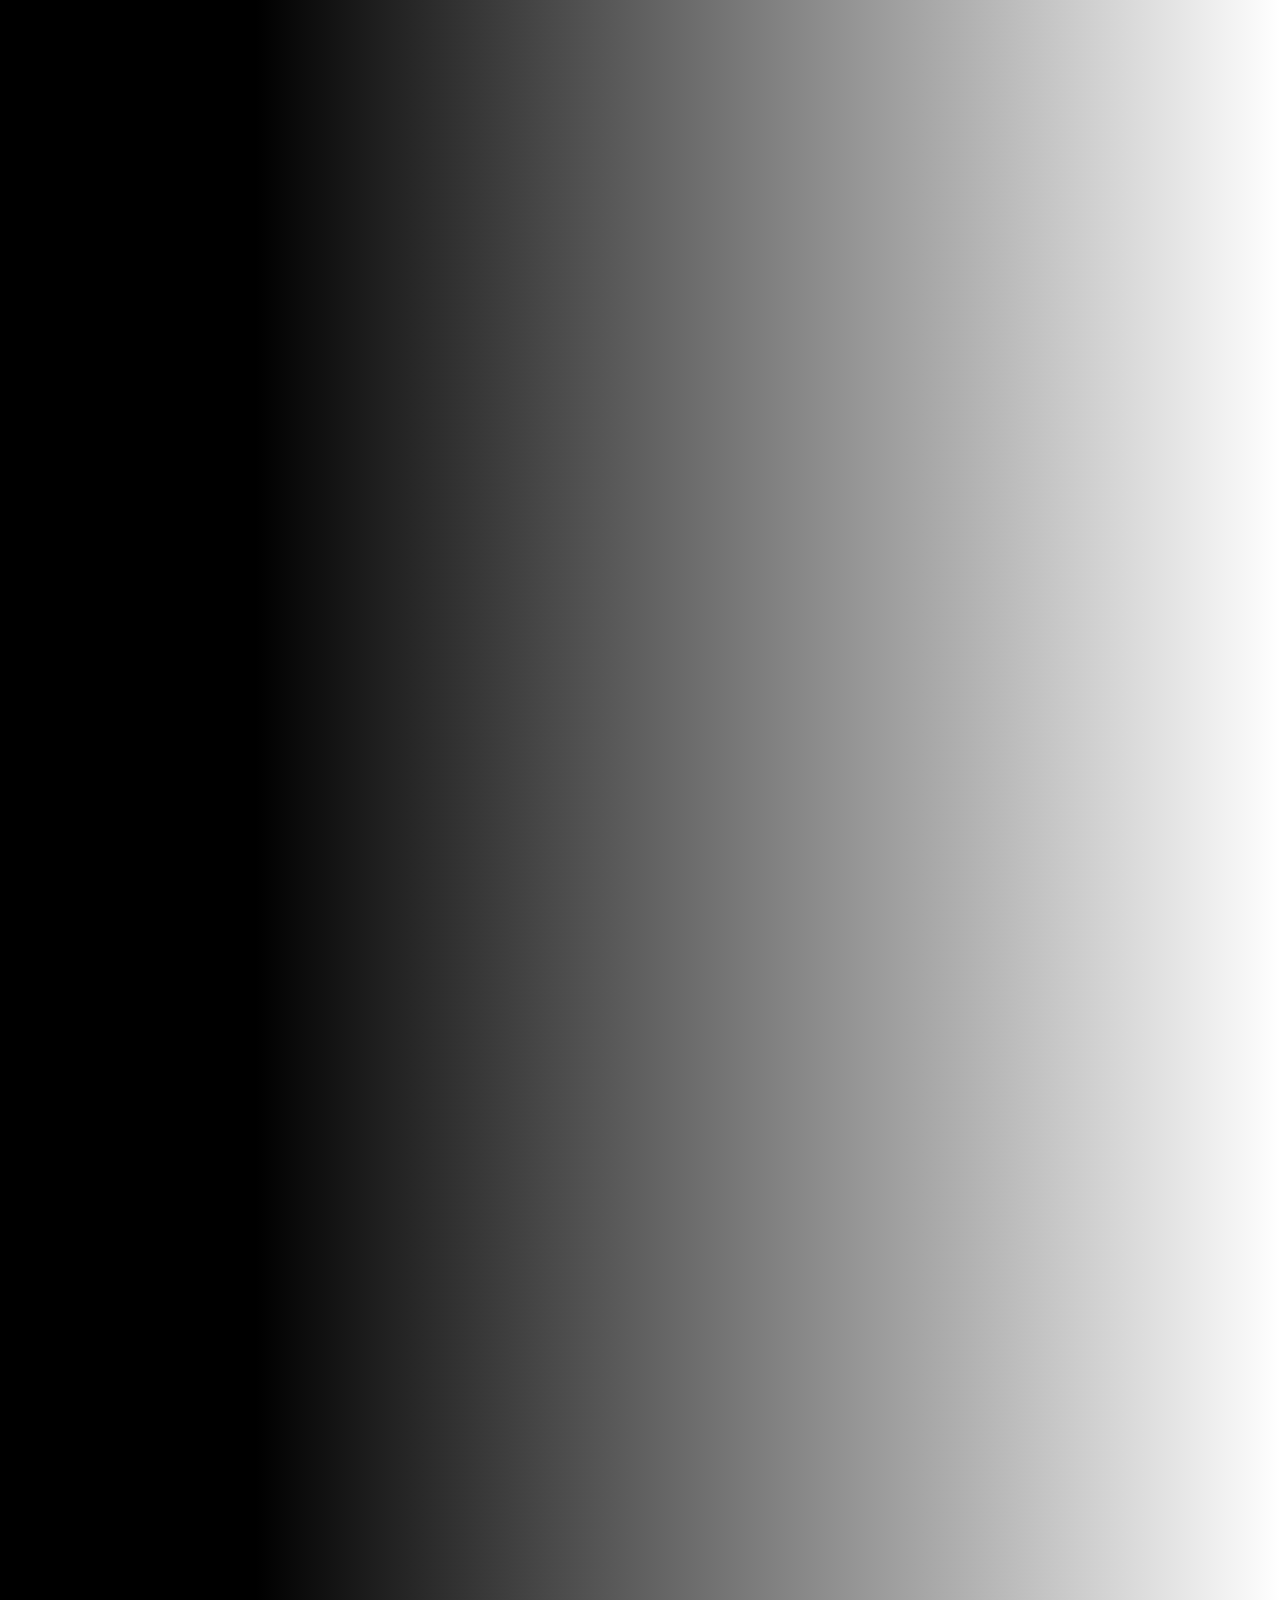
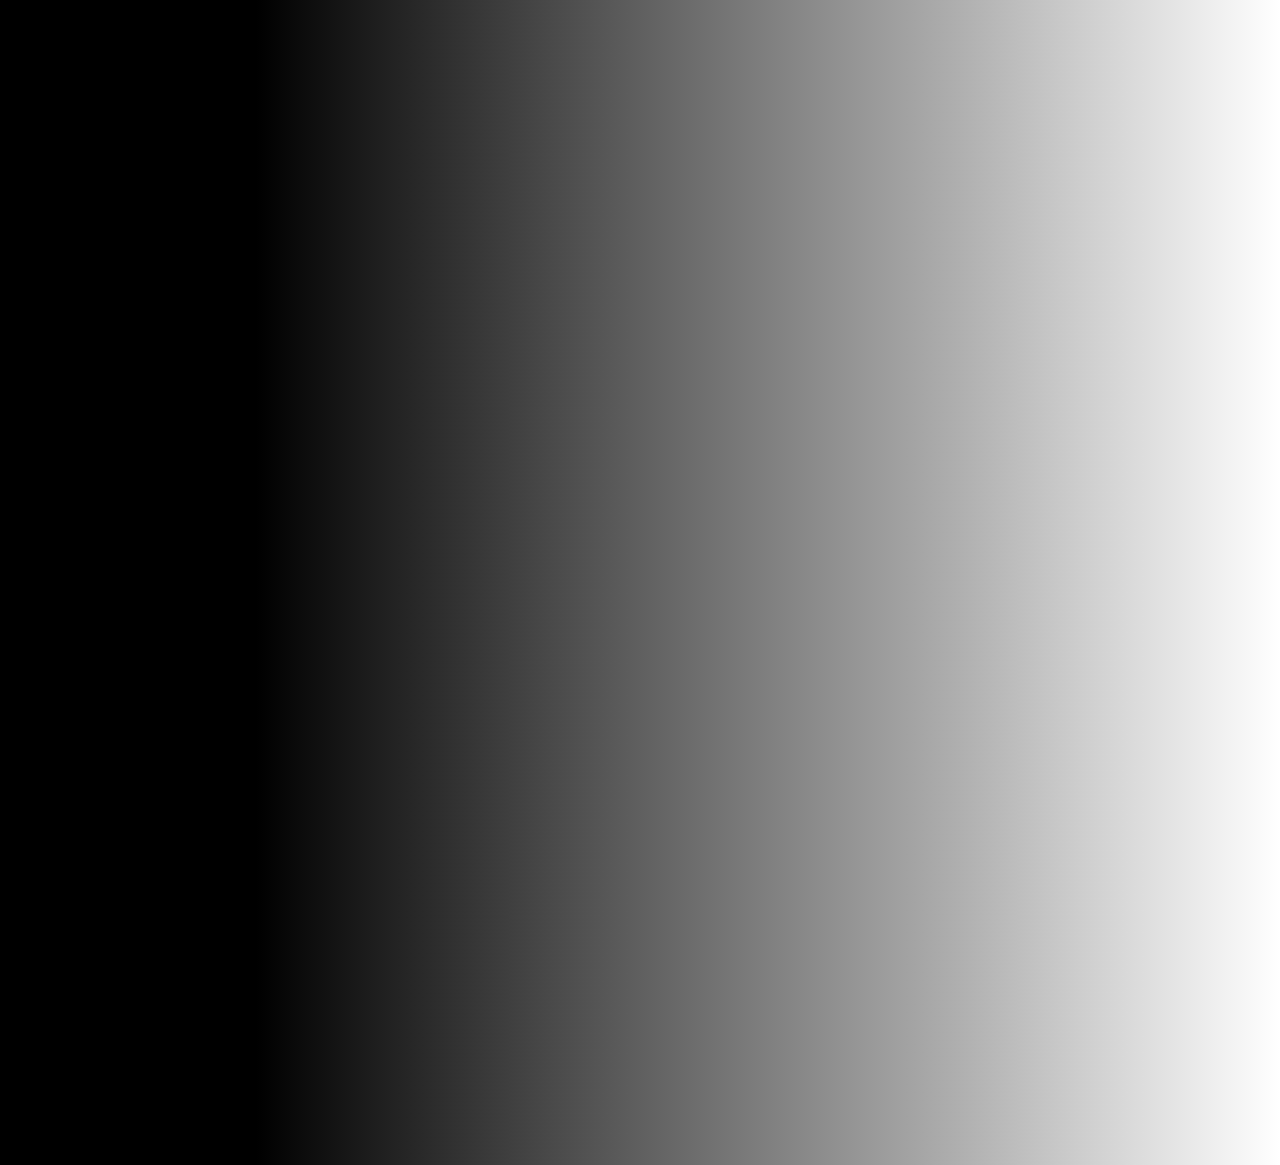
<file: services.html>
<!DOCTYPE html>
<html lang="en">
<head>
    <meta charset="UTF-8">
    <meta name="viewport" content="width=device-width, initial-scale=1.0">
    <title>AREAS OF SPECIALIZATION</title>
    <link href="https://cdn.jsdelivr.net/npm/bootstrap@5.3.3/dist/css/bootstrap.min.css" rel="stylesheet" integrity="sha384-QWTKZyjpPEjISv5WaRU9OFeRpok6YctnYmDr5pNlyT2bRjXh0JMhjY6hW+ALEwIH" crossorigin="anonymous">
    <link rel="stylesheet" href="https://cdnjs.cloudflare.com/ajax/libs/font-awesome/6.7.1/css/all.min.css" integrity="sha512-5Hs3dF2AEPkpNAR7UiOHba+lRSJNeM2ECkwxUIxC1Q/FLycGTbNapWXB4tP889k5T5Ju8fs4b1P5z/iB4nMfSQ==" crossorigin="anonymous" referrerpolicy="no-referrer" />
    <link href="styles/services.css" rel="Stylesheet">
    <link rel="icon" type="image/png" href="assets/image.png">
    <link href="styles/nav.css" rel="stylesheet">
    <script  defer src="javascript/services.js"></script>
</head>
<body>
  <nav>
    <ul>
        <li id="logo"><i class="fa-solid fa-scale-balanced"></i>PANKAJ SHARMA & COMPANY</li>
        <li><a href="index.html"><i class="fa-solid fa-house"></i>Home</a></li>
        <li><a href="partners.html"><i class="fa-solid fa-people-group"></i>Our Team</a></li>
        <li><a href="services.html"><i class="fa-solid fa-user-tie"></i>Our Services</a></li>
        <li><a href="contact.html"><i class="fa-solid fa-handshake"></i>Contact Us</a></li>
    </ul>
</nav>
  <header>
    <h1 class="h1hidden">Expertise in Criminal Law and Justice Under Indian Penal Code</h1>
  </header>
  <nav class="navbar navbar-expand-lg navbar-dark bg-dark">
    <div class="container-fluid">
      <a class="navbar-brand" href="#">Search our Expertise</a>
      <button class="navbar-toggler" type="button" data-bs-toggle="collapse" data-bs-target="#navbarNavDarkDropdown" aria-controls="navbarNavDarkDropdown" aria-expanded="false" aria-label="Toggle navigation">
        <span class="navbar-toggler-icon"></span>
      </button>
      <div class="collapse navbar-collapse" id="navbarNavDarkDropdown">
        <ul class="navbar-nav">
          <li class="nav-item dropdown">
            <button class="btn btn-dark dropdown-toggle" data-bs-toggle="dropdown" aria-expanded="false">
              Dropdown menu
            </button>
            <ul class="dropdown-menu dropdown-menu-dark">
              <li><a class="dropdown-item" href="#Violent-Crimes">Violent Crimes</a></li>
              <li><a class="dropdown-item" href="#White-Collar-Crimes">White Collar Crimes</a></li>
              <li><a class="dropdown-item" href="#Cyber-Crimes">Cyber Crimes</a></li>
              
              <li><a class="dropdown-item" href="#Drug-Offensess">Drug Offenses</a></li>
              <li><a class="dropdown-item" href="#Domestic-Violence">Domestic Violence</a></li>
              <li><a class="dropdown-item" href="#Property-and-Real-Estate-Law">Property and Real Estate Law</a></li>

              <li><a class="dropdown-item" href="#Corporate-and-Business-Law">Corporate and Business Law</a></li>
              <li><a class="dropdown-item" href="#Family-Law">Family Law</a></li>
              <li><a class="dropdown-item" href="#Labour-and-Employment-Law">Labour and Employment Law</a></li>
            </ul>
          </li>
        </ul>
      </div>
    </div>
  </nav>
  <section class="container1">

    <div class="card1" id="Violent-Crimes">
      <h3>Violent Crimes</h3>
      <img src="assets/c1.webp">
      <p>Handling cases involving physical harm or threat to individuals.</p>
      <ul>
        <li><strong>Section 302:</strong> Punishment for Murder</li>
        <li><strong>Section 307:</strong> Attempt to Murder</li>
        <li><strong>Section 323:</strong> Punishment for Voluntarily Causing Hurt</li>
        <li><strong>Section 325:</strong> Punishment for Grievous Hurt</li>
        <li><strong>Section 326:</strong> Voluntarily Causing Grievous Hurt by Dangerous Weapons</li>
      </ul>


      <a  style="color:white;border: 2px solid white ;padding: 0.5em;background-color: black;" href="https://docs.google.com/forms/d/e/1FAIpQLSdvsxZi1CGh_zHRAsOxct-cI_6sjsKm5lJ_lQREyTaz3rh6cw/viewform?usp=sharingg">Consult Now</a>
      </div>

    <div class="card1" id="White-Collar-Crimes">

      <h3>White-Collar Crimes</h3>
      <img src="assets/c2.webp">
      <p>Specialized in fraud, embezzlement, and other financial crimes.</p>
      <ul>
        <li><strong>Section 420:</strong> Cheating and Dishonestly Inducing Delivery of Property</li>
        <li><strong>Section 467:</strong> Forgery of Valuable Security or Will</li>
        <li><strong>Section 468:</strong> Forgery for Purpose of Cheating</li>
        <li><strong>Section 471:</strong> Using Forged Document as Genuine</li>
      </ul>
      <a  style="color:white;border: 2px solid white ;padding: 0.5em;background-color: black;" href="https://docs.google.com/forms/d/e/1FAIpQLSdvsxZi1CGh_zHRAsOxct-cI_6sjsKm5lJ_lQREyTaz3rh6cw/viewform?usp=sharingg">Consult Now</a>
    </div>

    <div class="card1" id="Cyber-Crimes">
      <h3>Cyber Crimes</h3>
      <img src="assets/c3.webp">

      <p>Expertise in handling cases of online fraud and hacking.</p>
      <ul>
        <li><strong>Section 66 IT Act:</strong> Computer-Related Offenses</li>
        <li><strong>Section 67 IT Act:</strong> Publishing Obscene Material in Electronic Form</li>
        <li><strong>Section 378 IPC:</strong> Theft, including Cyber Theft</li>
        <li><strong>Section 503:</strong> Criminal Intimidation via Digital Means</li>
      </ul>
      <a  style="color:white;border: 2px solid white ;padding: 0.5em;background-color: black;" href="https://docs.google.com/forms/d/e/1FAIpQLSdvsxZi1CGh_zHRAsOxct-cI_6sjsKm5lJ_lQREyTaz3rh6cw/viewform?usp=sharingg">Consult Now</a>
    </div>

    <div class="card1" id="Drug-Offenses">
      <h3>Drug Offenses</h3>
      <img src="assets/c4.webp">
      <p>Handling cases related to possession, trafficking, and consumption of drugs.</p>
      <ul>
        <li><strong>NDPS Act:</strong> Narcotic Drugs and Psychotropic Substances Act</li>
        <li><strong>Section 20 NDPS:</strong> Punishment for Possession of Cannabis</li>
        <li><strong>Section 21 NDPS:</strong> Punishment for Possession of Manufactured Drugs</li>
        <li><strong>Section 22 NDPS:</strong> Punishment for Possession of Psychotropic Substances</li>
      </ul>
      <a  style="color:white;border: 2px solid white ;padding: 0.5em;background-color: black;" href="https://docs.google.com/forms/d/e/1FAIpQLSdvsxZi1CGh_zHRAsOxct-cI_6sjsKm5lJ_lQREyTaz3rh6cw/viewform?usp=sharingg">Consult Now</a>
    </div>

    <div class="card1" id="Domestic-Violence">
      <h3>Domestic Violence</h3>
      <img src="assets/c5.webp">
      <p>Specialized in handling family disputes and protection cases.</p>
      <ul>
        <li><strong>Section 498A:</strong> Cruelty by Husband or Relatives</li>
        <li><strong>Domestic Violence Act:</strong> Protection for Women</li>
        <li><strong>Section 125:</strong> Maintenance for Wife, Children, and Parents</li>
        <li><strong>Section 304B:</strong> Dowry Death</li>
      </ul>
      <a  style="color:white;border: 2px solid white ;padding: 0.5em;background-color: black;" href="https://docs.google.com/forms/d/e/1FAIpQLSdvsxZi1CGh_zHRAsOxct-cI_6sjsKm5lJ_lQREyTaz3rh6cw/viewform?usp=sharingg">Consult Now</a>
    
    </div>


    <div class="card1" id="Property-and-Real-Estate-Law">
        <h3>Property and Real Estate Law</h3>
        <img src="assets/c6.webp">
        <p>Handling cases related to ownership, tenancy, and property disputes.</p>
        <ul>
          <li><strong>Section 447:</strong> Criminal Trespass</li>
          <li><strong>Section 441:</strong> Definition of Criminal Trespass</li>
          <li><strong>Transfer of Property Act:</strong> Governing property transfers</li>
          <li><strong>Section 420:</strong> Cheating in property matters</li>
          <li><strong>RERA Act:</strong> Real Estate Regulation and Development Act</li>
        </ul>
      <a  style="color:white;border: 2px solid white ;padding: 0.5em;background-color: black;" href="https://docs.google.com/forms/d/e/1FAIpQLSdvsxZi1CGh_zHRAsOxct-cI_6sjsKm5lJ_lQREyTaz3rh6cw/viewform?usp=sharingg">Consult Now</a>

      </div>


      <div class="card1" id="Corporate-and-Business-Law">
        <h3>Corporate and Business Law</h3>
        <img src="assets/c7.webp">
        <p>Expertise in business disputes, contracts, and corporate regulations.</p>
        <ul>
          <li><strong>Companies Act:</strong> Regulations for company incorporation</li>
          <li><strong>Contract Act:</strong> Governing agreements and contracts</li>
          <li><strong>Section 405:</strong> Criminal Breach of Trust</li>
          <li><strong>Section 406:</strong> Punishment for Criminal Breach of Trust</li>
          <li><strong>Insolvency Code:</strong> Bankruptcy and debt recovery</li>
        </ul>
      <a  style="color:white;border: 2px solid white ;padding: 0.5em;background-color: black;" href="https://docs.google.com/forms/d/e/1FAIpQLSdvsxZi1CGh_zHRAsOxct-cI_6sjsKm5lJ_lQREyTaz3rh6cw/viewform?usp=sharingg">Consult Now</a>
      </div>

      <div class="card1" id="Family-Law">
        <h3>Family Law</h3>
        <img src="assets/c8.webp">
        <p>Expertise in marital disputes, inheritance, and adoption.</p>
        <ul>
          <li><strong>Hindu Marriage Act:</strong> Governs marriage laws for Hindus</li>
          <li><strong>Section 125:</strong> Maintenance for Wife, Children, and Parents</li>
          <li><strong>Special Marriage Act:</strong> Inter-religious marriage laws</li>
          <li><strong>Indian Succession Act:</strong> Governs inheritance</li>
          <li><strong>Guardians and Wards Act:</strong> Child custody and guardianship</li>
        </ul>
      <a  style="color:white;border: 2px solid white ;padding: 0.5em;background-color: black;" href="https://docs.google.com/forms/d/e/1FAIpQLSdvsxZi1CGh_zHRAsOxct-cI_6sjsKm5lJ_lQREyTaz3rh6cw/viewform?usp=sharingg">Consult Now</a>
      </div>

      <div class="card1" id="Labour-and-Employment-Law">
        <h3>Labour and Employment Law</h3>
        <img src="assets/c9.webp">
        <p>Expertise in employee rights, wages, and workplace disputes.</p>
        <ul>
          <li><strong>Industrial Disputes Act:</strong> Governs employer-employee relations</li>
          <li><strong>Minimum Wages Act:</strong> Ensuring fair wages</li>
          <li><strong>Factories Act:</strong> Workplace safety and health standards</li>
          <li><strong>EPF Act:</strong> Employee Provident Fund regulations</li>
          <li><strong>Section 504:</strong> Intentional Insult to Provoke Breach of Peace</li>
        </ul>
      <a  style="color:white;border: 2px solid white ;padding: 0.5em;background-color: black;" href="https://docs.google.com/forms/d/e/1FAIpQLSdvsxZi1CGh_zHRAsOxct-cI_6sjsKm5lJ_lQREyTaz3rh6cw/viewform?usp=sharingg">Consult Now</a>
      </div>
    </section>
    <br>
      <hr>

      <h1 class="h1hidden">Our Services</h1>

      <hr>




<!-- navigation in second section -->

<div id="section2">
  <div class="part1">
    <div id="nav-container" >
        <div class="navtab">
          <a href="#Consumer-Protection-Law">Consumer Protection Law</a>
        </div>
        <div class="navtab">
          <a href="#Taxation-Law">Taxation Law</a>
        </div>
        <div class="navtab">
          <a href="#Constitutional Law">Constitutional Law</a>
        </div>
        <div class="navtab">
          <a href="#Environmental-Law">Environmental Law</a>
        </div>
        <div class="navtab">
          <a href="#Intellectual-Property-Law">Intellectual Property Law</a>
        </div>
        <div class="navtab">
          <a href="#Sexual-Offenses">Sexual Offenses</a>
        </div>
        <div class="navtab">
          <a href="#Cyber-Law">Cyber Law</a>
        </div>
        <div class="navtab">
          <a href="#Arbitration-and-Dispute-Resolution">Arbitration and Dispute Resolution</a>
        </div>
        <div class="navtab">
          <a href="#Banking-and-Finance-Law">Banking and Finance Law</a>
        </div>
        <div class="navtab">
          <a href="#Education-Law">Education Law</a>
        </div>
        <div class="navtab">
          <a href="#International-Law">International Law</a>
        </div>
        <div class="navtab">
          <a href="#Administrative-Law">Administrative Law</a>
        </div>
        <div class="navtab">
          <a href="#Maritime-Law">Maritime Law</a>
        </div>
        <div class="navtab">
          <a href="#Tax-Evasion-and-White-Collar-Crime">Tax Evasion and White-Collar Crime</a>
        </div>
    </div>
  </div>



  <div class="part2">
      <div id="Consumer-Protection-Law" class="card card2hidden">
        <h3 >Consumer Protection Law</h3>
        <p>Handling cases of consumer disputes, fraud, and defective goods.</p>
        <ul>
          <li><strong>Consumer Protection Act:</strong> Safeguards consumer rights</li>
          <li><strong>Section 415:</strong> Cheating and Fraud</li>
          <li><strong>Section 418:</strong> Cheating with Knowledge of Wrongful Loss</li>
          <li><strong>Competition Act:</strong> Promotes fair competition</li>
          <li><strong>Section 505:</strong> Statements Conducing to Public Mischief</li>
        </ul>
      </div>
      <div id="Taxation-Law" class="card card2hidden">
        <h3>Taxation Law</h3>
        <p>Specialized in tax compliance, disputes, and legal remedies.</p>
        <ul>
          <li><strong>Income Tax Act:</strong> Regulations for direct taxes</li>
          <li><strong>GST Act:</strong> Goods and Services Tax provisions</li>
          <li><strong>Customs Act:</strong> Governs import/export taxation</li>
          <li><strong>Section 276C:</strong> Willful Attempt to Evade Tax</li>
          <li><strong>Section 278:</strong> Abetment of False Tax Return</li>
        </ul>
      </div>
      <div id="Constitutional-Law" class="card card2hidden">
        <h3>Constitutional Law</h3>
        <p>Handling fundamental rights, constitutional challenges, and governance.</p>
        <ul>
          <li><strong>Article 14:</strong> Right to Equality</li>
          <li><strong>Article 19:</strong> Freedom of Speech and Expression</li>
          <li><strong>Article 21:</strong> Right to Life and Personal Liberty</li>
          <li><strong>Article 32:</strong> Right to Constitutional Remedies</li>
          <li><strong>Public Interest Litigations:</strong> Legal provisions for societal justice</li>
        </ul>
      </div>
      <div class="card card2hidden" id="Environmental-Law">
        <h3>Environmental Law</h3>
        <p>Specialized in protecting natural resources and enforcing regulations.</p>
        <ul>
          <li><strong>Environment Protection Act:</strong> Protecting the environment</li>
          <li><strong>Wildlife Protection Act:</strong> Conservation of wildlife</li>
          <li><strong>Air Pollution Act:</strong> Prevention of air pollution</li>
          <li><strong>Water Pollution Act:</strong> Prevention of water contamination</li>
          <li><strong>Section 268:</strong> Public Nuisance affecting the environment</li>
        </ul>
      </div>

      <div class="card card2hidden" id="Intellectual-Property-Law">
        <h3>Intellectual Property Law</h3>
        <p>Specialized in protecting intellectual creations such as patents, trademarks, and copyrights.</p>
        <ul>
          <li><strong>Copyright Act:</strong> Protection of literary, artistic works</li>
          <li><strong>Patents Act:</strong> Safeguarding innovations and inventions</li>
          <li><strong>Trademarks Act:</strong> Protecting brand identity</li>
          <li><strong>Geographical Indications Act:</strong> Preserving cultural heritage</li>
          <li><strong>Section 63:</strong> Penalty for Infringement of Copyright</li>
        </ul>
      </div>

    <div class="card card2hidden" id="Sexual-Offenses">
        <h3>Sexual Offenses</h3>
        <p>Expertise in cases of sexual harassment and assault.</p>
        <ul>
          <li><strong>Section 375:</strong> Definition of Rape</li>
          <li><strong>Section 376:</strong> Punishment for Rape</li>
          <li><strong>Section 509:</strong> Word, Gesture, or Act to Insult a Woman's Modesty</li>
          <li><strong>POCSO Act:</strong> Protection of Children from Sexual Offenses</li>
        </ul>
      </div>
  
      <div class="card card2hidden" id="Cyber-Law">
        <h3>Cyber Law</h3>
        <p>Addressing online fraud, hacking, and data protection cases.</p>
        <ul>
          <li><strong>IT Act, 2000:</strong> Governing cyber activities</li>
          <li><strong>Section 66C:</strong> Identity theft and its punishment</li>
          <li><strong>Section 66D:</strong> Punishment for online cheating</li>
          <li><strong>Section 67:</strong> Publishing obscene content in electronic form</li>
          <li><strong>Section 43:</strong> Unauthorized access to computer systems</li>
        </ul>
      </div>
      <div class="card card2hidden" id="Arbitration-and-Dispute-Resolution">
        <h3>Arbitration and Dispute Resolution</h3>
        <p>Expertise in out-of-court settlements and resolving disputes amicably.</p>
        <ul>
          <li><strong>Arbitration and Conciliation Act:</strong> Governs arbitration proceedings</li>
          <li><strong>Mediation Rules:</strong> Alternative dispute resolution mechanisms</li>
          <li><strong>Section 89 of CPC:</strong> Settlement outside the court</li>
          <li><strong>Negotiable Instruments Act:</strong> Resolving disputes on dishonored cheques</li>
        </ul>
      </div>
      <div class="card card2hidden" id="Banking-and-Finance-Law">
        <h3>Banking and Finance Law</h3>
        <p>Specialized in loan disputes, recovery, and financial regulations.</p>
        <ul>
          <li><strong>RBI Act:</strong> Regulations for banking practices</li>
          <li><strong>Negotiable Instruments Act:</strong> Governs promissory notes and cheques</li>
          <li><strong>SARFAESI Act:</strong> Asset recovery by banks</li>
          <li><strong>Banking Regulation Act:</strong> Ensures fair banking operations</li>
          <li><strong>Section 138:</strong> Punishment for dishonored cheques</li>
        </ul>
      </div>
      <div class="card card2hidden" id="Education-Law">
        <h3>Education Law</h3>
        <p>Addressing disputes in educational institutions and student rights.</p>
        <ul>
          <li><strong>Right to Education Act:</strong> Ensures free and compulsory education</li>
          <li><strong>UGC Guidelines:</strong> Regulations for higher education institutions</li>
          <li><strong>Section 304A:</strong> Negligence in school-related matters</li>
          <li><strong>Section 23 of RTE Act:</strong> Teacher qualifications and standards</li>
        </ul>
      </div>
      <div class="card card2hidden" id="International-Law">
        <h3>International Law</h3>
        <p>Specialized in cases related to treaties, foreign trade, and international disputes.</p>
        <ul>
          <li><strong>Extradition Act:</strong> Handling extradition cases</li>
          <li><strong>Vienna Convention:</strong> Governs diplomatic relations</li>
          <li><strong>FEMA Act:</strong> Foreign Exchange Management</li>
          <li><strong>International Arbitration:</strong> Dispute resolution across borders</li>
        </ul>
      </div>
      <div class="card card2hidden" id="Administrative Law">
        <h3>Administrative Law</h3>
        <p>Dealing with cases involving government agencies and public administration.</p>
        <ul>
          <li><strong>Administrative Tribunals Act:</strong> Governs disputes with public servants</li>
          <li><strong>Right to Information Act:</strong> Ensures transparency</li>
          <li><strong>Section 197:</strong> Protection of public servants from legal action</li>
          <li><strong>Public Grievance Redressal:</strong> Mechanism for addressing public complaints</li>
        </ul>
      </div>
      <div class="card card2hidden" id="Maritime-Law">
        <h3>Maritime Law</h3>
        <p>Specialized in laws related to maritime trade and ship operations.</p>
        <ul>
          <li><strong>Admiralty Act:</strong> Governs maritime disputes</li>
          <li><strong>Merchant Shipping Act:</strong> Laws for shipping operations</li>
          <li><strong>Carriage of Goods by Sea Act:</strong> Rules for cargo transportation</li>
          <li><strong>Section 280:</strong> Offenses by crew members</li>
          <li><strong>Marine Insurance Act:</strong> Protection for maritime losses</li>
        </ul>
      </div>
      <div class="card card2hidden" id="Tax-Evasion-and-White-Collar-Crime">
        <h3>Tax Evasion and White-Collar Crime</h3>
        <p>Handling corporate fraud, tax evasion, and insider trading cases.</p>
        <ul>
          <li><strong>Section 276B:</strong> Failure to deposit tax deducted at source</li>
          <li><strong>Prevention of Corruption Act:</strong> Tackles corruption cases</li>
          <li><strong>Section 277:</strong> False statement in verification</li>
          <li><strong>SEBI Act:</strong> Preventing securities fraud</li>
          <li><strong>Prevention of Money Laundering Act:</strong> Addresses money laundering</li>
        </ul>
      </div>

  </div>
</div>
                                                                                                      

  <script src="https://cdn.jsdelivr.net/npm/bootstrap@5.3.3/dist/js/bootstrap.bundle.min.js" integrity="sha384-YvpcrYf0tY3lHB60NNkmXc5s9fDVZLESaAA55NDzOxhy9GkcIdslK1eN7N6jIeHz" crossorigin="anonymous"></script>
  <script src="javascript/nav.js"></script>
   
</body>
</html>
</file>
<file: styles/contact.css>
body {
  margin: 0;
  font-family: Arial, sans-serif;
  background-color: black;
  color:white;
  font-size: 2vw;
  font-family: "Oxygen", serif;
  font-weight: 400;
  font-style: normal;
}
html {
  overflow-y: scroll;
  scrollbar-color: white dimgray;
}
a{
  text-align: center;
  color:white;
  text-decoration: none;
  &:hover{
    color:rgb(220, 239, 254);
  }
}
li{
  list-style: none;
}
h1{
  color:black;
  background-color: rgb(255, 255, 255);
  text-align: center;
  width:fit-content;
  padding:1em;
  border-radius:3em;
  margin: auto;
}
section{
  position: relative;
  margin-left: auto;
  border: 2px solid white;
  border-radius:3em;
  text-align: center;
  width: fit-content;
  padding: 1em;
}
main{
  display: flex;
  flex-direction: column;
  flex-wrap: wrap;
  justify-content: center;
}
iframe{
  width:60vw;
  height:60vh;
  padding: 3em;

}
img{
  margin: auto;
}
.box{
  display: flex;
  flex-wrap: nowrap;
  flex-direction: row;
  margin-top: 30em;
}
i{
  padding-right: 1em;
}
#contact,#privacy{
  text-align: left;
  
}
#form{
  background-color: saddlebrown;
  padding: 2em;
  font-weight: bolder;
  font-style: oblique;
  border-radius: 3em;
  box-shadow: 0px 0px 20px saddlebrown;
  &:hover{
    box-shadow: 0px 0px 20px black;

  }
}
#privacy{
  width:70vw;
  padding:2em;
  background-color: rgba(255, 182, 193, 0.6);
}
#container{
  margin-top: 2em;
  height: 50vh;
  overflow-y: scroll;
  border: 1px solid white;
  margin-left: auto;
  padding: 2em;
  h1{
    background-color: transparent;
    color:white;
    font-size: x-large;
  }
}
.hidden{
 opacity: 0;
  transition: all 1s linear;
  background-attachment: fixed;
  transform: translateY(30vh);

}
.show{
  opacity: 1;
  left:30px;
  transform: translateY(0);

}


#footer {
  width: 100vw;
  font-size: 15px;
  line-height: 2em;
  background: linear-gradient(dimgray 10%, lightgray 100%);
  color: white;
  margin-top: 5em;
  padding: 3em;
  li {
    list-style: none;
    &:hover {
      text-shadow: 2px 2px 5px black;
      border:1px solid white;
      box-shadow: 1px 1px 5px black;
    }
  }
  i {
    padding-right: 2em;
  }
}

@media (max-width: 800px) {
  body {
    font-size: 5vw;
  }

  .box{
    gap: 1em;
    flex-direction: column;
  }
}
</file>
<file: styles/nav.css>
@import url('https://fonts.googleapis.com/css2?family=Borel&family=Delius&family=Oxygen:wght@300;400;700&family=Rubik+Puddles&display=swap');

    nav ul {
        font-family: "Delius", serif;
        font-weight: 400;
        font-style: normal;
        margin-top:0;
        display: flex;
        flex-wrap: nowrap;
        justify-content: space-around;
        align-items: center;
        background-color: black;
        padding: 2em;
        font-size: 20px;
    }

    nav li {

        list-style: none;
    }

    nav a {
        text-shadow: 3px 3px 2px black;
        border-radius: 1em;
        text-decoration: none;
        color: white;
        padding: 1em;
        transition: all 1s ease-in-out;

        &:hover {

            background-color: rgba(255, 255, 255, 0.3);
        }

    }

    #logo {
        background-color: white;
        color: black;
        padding: 1em;
    }

    i {
        padding-right: 0.5em;

    }
    .display{
        display: block;
    }

    .navbtn {
        font-size: 50px;
        color: white;
        position: absolute;
        top:0;
        right:0;
        /* padding: 0.5em; */
        background-color: black;
        text-shadow: 2px 2px 6px white;
        &:hover{
            text-shadow: 2px 2px 6px black;

        }
        &:active{
            font-size: 49px;
        }

    }

    @media (max-width:768px) {
        nav ul {
            display: block;
            flex-wrap: wrap;
        }

        nav li {
            padding: 0.5em;
        }

        nav a {
            display: none;
        }
        #logo{
            width:50vw;

        }

    }
</file>
<file: styles/partners.css>
body {
  background-color: aliceblue;
  margin: 0;
  padding: 0;
  scroll-behavior: smooth;
  font-family: "Mina", serif;
  font-weight: 400;
  font-style: normal;
}
html {
  overflow-y: scroll;
  scrollbar-color: white dimgray;
}
#mainheading {
    margin: auto;
    margin-bottom: 2em;
    background-color: transparent;
    text-align: left;
    box-shadow: 15px 15px black;
    font-weight: 700;
    font-size: 3vw;
    width: fit-content;
    border: 1px solid black;
    padding: 1em;
}
#mainQuote {
  font-size: 2vw;
  background-color: white;
  text-align: center;
  padding: 2em;
}
#container {
  padding: 5%;
  display: flex;
  flex-wrap: wrap;
  flex-direction: column;
  gap: 5em;
  align-content: center;
  width: 80vw;
  margin: auto;
  margin-top: 2em;
}
img {
  border: 5px solid white;
  width: 10em;
  height: 10em;
  border-radius: 50%;
}
.member {
  border: 1px solid black;
  text-align: center;
  padding: 2em;
  width: 80vw;
  display: flex;
  flex-wrap: nowrap;
  justify-content: center;
  color: black;
  gap: 2em;
  box-shadow: 2px 2px 10px  grey;
  border-radius: 1.5em;
}

#footer {
  font-size: 15px;
  line-height: 2em;
  background: linear-gradient(dimgray 10%, lightgray 100%);
  color: white;
  margin-top: 5em;
  padding: 3em;
  li {
    list-style: none;
    &:hover {
      text-shadow: 2px 2px 5px black;
      border: 1px solid white;
      box-shadow: 1px 1px 5px black;
    }
  }
  i {
    padding-right: 2em;
  }
}

@media (max-width: 700px) {
  #container {
    padding: 0px;
  }
  .member {
    flex-wrap: wrap;
  }
  #mainheading {

    font-size: 7vw;
  }

  #mainQuote {
    font-size: 4vw;
  }
}
@media (max-width: 700px) {
  .hidden2 {
    transition: none;
  }
}
</file>
<file: styles/services.css>
body {
    height: 4000px;
    background-color:gainsboro;
    font-family: Arial, sans-serif;
    line-height: 1.6;
    margin: 0px;
    padding: 0;
  }
  html{
    overflow-y: scroll;
    scrollbar-color: white dimgray;

}

h1{
    color: black;
    text-align: center;
    padding: 20px;
    position: relative;
    font-weight: bold;    
    text-shadow: 2px 5px white;
  }


  img{
    width:30vw;
  }
.container1{
  margin-top: 2em;

  display: flex;
  flex-wrap: wrap;
  gap: 10em;
  width:100vw;

}
.card1{
border: 2px solid transparent;
  background-color: whitesmoke;
  border-radius: 2em;
  padding: 2em;
  display: flex;
  flex-wrap: wrap;
  flex-direction: column;
  transition: all 2s ease-out;
  transform: rotateY(60deg);
  width:fit-content;
  gap: 1em;
}
.card1show{
  border: 2px solid transparent;
  background-color: whitesmoke;
  border-radius: 2em;
  padding: 2em;
  display: flex;
  flex-wrap: wrap;
  flex-direction: column;
  transform: rotateY(0deg);
  width:fit-content;
  gap: 1em;
  z-index: 0;
}


/* second section */
#section2{
  background:linear-gradient(90deg, black 20%,white 100%);
}
.part1{
  position: sticky;
  top:10em;
  display: flex;
  flex-wrap: wrap;
  flex-direction: column;
  width: 50vw;

}
.navtab{
  font-weight: 900;
  width:fit-content;
  &:hover{
    box-shadow: 2px 2px 10px white;
  }

}
.part1 a{
  color:white;
  text-decoration: none;
}

.part2{
  margin-top: 2em;
  margin-left: 10vw;
  display: flex;
  flex-wrap: wrap;
  gap: 10em;
  justify-content: flex-end;
}
.card{
  border: 2px solid black;
  background-color: white;
  border-radius: 2em;
  padding: 2em;
  display: flex;
  flex-wrap: wrap;
  flex-direction: column;
  transform: rotateY(00deg);
  width:50vw;
  gap: 1em;
}
.card2hidden{
  transform:translateY(-100%);
  opacity: 0;
  transition: all 1s linear;
}
.card2show{
  transform:translateY(0);
  opacity: 1;
}


  @media (max-width:600px) {
    img{
      width:90vw;
    }
    .container1{
      margin-left: 0px;
    }
    .card2hidden{
      transition: none;
    }
    #homebtn{
      margin-top: 10%;
    }



    /* other */
    .part1{
      position: relative;
      top:0px;
      width: 100vw;
      z-index: 2;
      background-color: black;
      text-align: center;
    }
    .navtab{
      font-weight: 100;
      width:100vw;  
    }
    
    .part2{

      margin-left: 0px;
      gap: 10em;
      justify-content: center;
      z-index: -1;
    }
    .card{
      width:90vw;
      gap: 1em;
    }   
  }

  @media (max-width:700px){
    .hidden2{
        transition: none;
    }
    
  }
</file>
